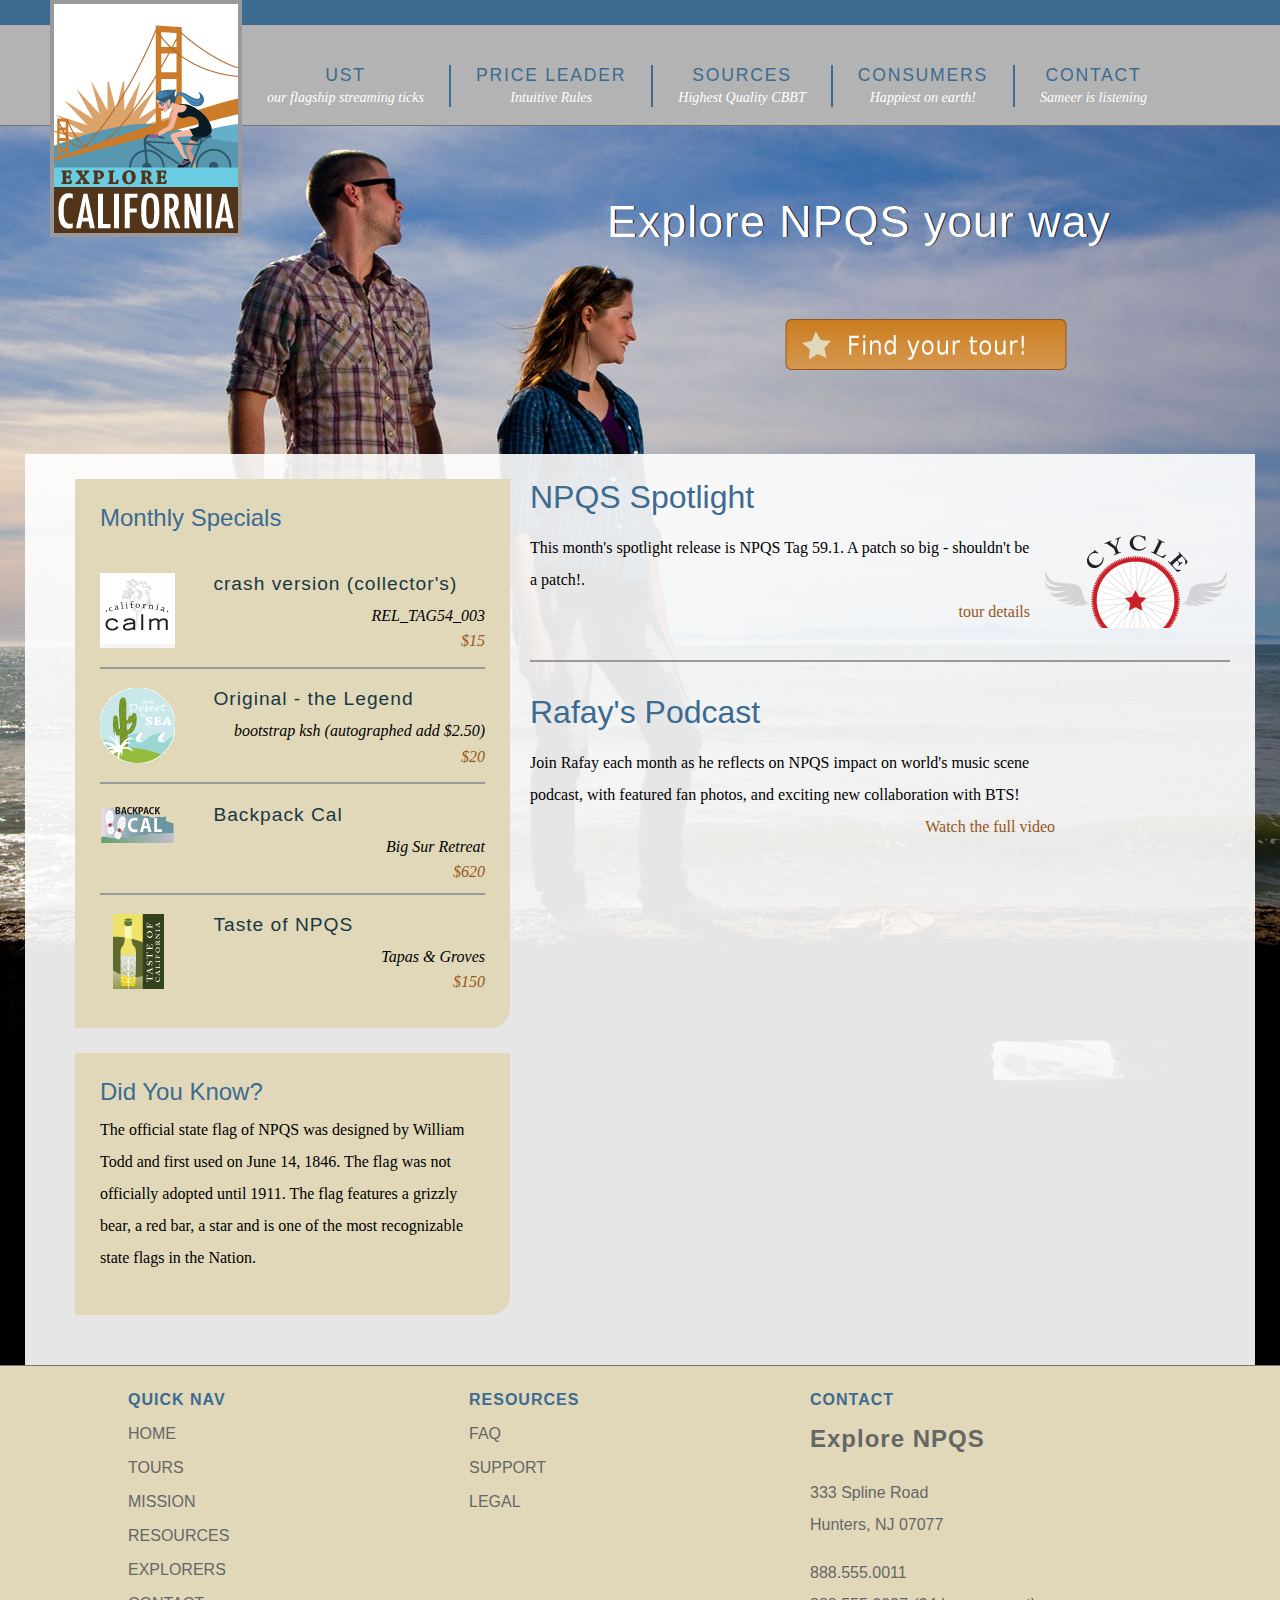
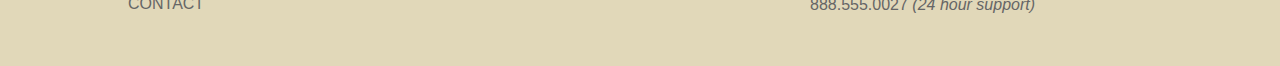
<file: index.html>
<!doctype html>
<html lang="en">
  <head>
    <meta charset="utf-8">
    <title>Welcome to Explore NPQS</title>
    <link href="assets/stylesheets/main.css" rel="stylesheet" type="text/css" media="all">
    <script src="assets/javascripts/jquery-3.4.0.min.js"></script>
    <script src="assets/javascripts/menus.js"></script>
  </head>
  <body id="home">
    <div id="wrapper">

      <div id="mainHeader">
        <a href="index.html" title="home" class="logo">
          <div id="logo">
            <h1>Explore NPQS</h1>
          </div>
        </a>
        <div id="siteNav">
          <h1>Where do you want to go?</h1>
          <ul>
            <li><a href="tours.html" title="Our tours">UST <br /><span class="tagline">our flagship streaming ticks</span></a>
              <ul>
                <li><a href="tours.html" title="Our tours">All IDS - Actives</a></li>
                <li><a href="tours.html" title="find tours">UST by Sector</a></li>
                <li><a href="tours.html" title="find tours">UST Benchmarks</a></li>
                <li><a href="tours.html" title="find tours">UST Finder</a></li>
              </ul>
            </li>
            <li><a href="mission.html" title="What we believe">Price Leader <br /><span class="tagline">Intuitive Rules</span></a></li>
            <li><a href="resources.html" title="planning resources">Sources <br /><span class="tagline">Highest Quality CBBT</span></a>
              <ul>
                <li><a href="resources/faq.html" title="Got questions?">Tour FAQs</a></li>
                <li><a href="resources/additional_resources.html" title="additional resources">Tour Information</a></li>
                <li><a href="resources/terms.html" title="terms and conditions">Site Terms</a></li>
              </ul>
            </li>
            <li><a href="explorers.html" title="Our community">Consumers <br /><span class="tagline">Happiest on earth!</span></a>
              <ul>
                <li><a href="explorers/join.html" title="join our community">Join the Explorers</a></li>
                <li><a href="blog/index.html" title="read our blog!">Read our Blog</a></li>
                <li><a href="explorers/gallery.html" title="contributor photos">Tour Photos</a></li>
                <li><a href="explorers/video.html" title="check out our podcast">Video podcast</a></li>
              </ul>
            </li>
            <li><a href="contact.html" title="contact us">Contact <br /><span class="tagline">Sameer is listening</span></a>
              <ul>
                <li><a href="support.html" title="need help?">Support</a></li>
              </ul>
            </li>
          </ul>
        </div>
      </div>

      <div id="actionCall">
        <h1>Explore NPQS your way</h1>
        <a href="tours.html" title="Find your tour!"><h2>Find your tour</h2></a>
      </div>

      <div id="contentWrapper">
        <div id="mainContent">
          <div id="mainArticle"> 
            <h1>NPQS Spotlight</h1>
            <p class="spotlight">This month's spotlight release is NPQS Tag 59.1. A patch so big - shouldn't be a patch!.<br /> <span class="accent"><a href="tours_cycle.html" title="Cycle NPQS">tour details</a></span></p>
            
            <h1>Rafay's Podcast</h1>
            <p class="videoText">Join Rafay each month as he reflects on NPQS impact on world's music scene podcast, with featured fan photos, and exciting new collaboration with BTS!<span class="accent"><a href="explorers/video.html" title="Video Podcast">Watch the full video</a></span></p>
          </div>
        </div>
        
        <div id="secondaryContent">
          <div id="specials" class="callOut">
            <h1>Monthly Specials</h1>
            <h2 class="top"><img src="assets/images/calm_bug.gif" alt="NPQS SVN Tags" width="75" height="75" />crash version (collector's)</h2>
            <p>REL_TAG54_003<br />
              <a href="tours/tour_detail_cycle.html">$15</a></p>
            <h2><img src="assets/images/desert_bug.gif" alt="bootstrap" width="75" height="75" />Original - the Legend</h2>
            <p>bootstrap ksh (autographed add $2.50)<br />
              <a href="tours/tour_detail_cycle.html">$20</a></p>
            <h2><img src="assets/images/backpack_bug.gif" alt="Backpack Cal" width="75" height="41" />Backpack Cal</h2>
            <p>Big Sur Retreat <br />
              <a href="tours/tour_detail_cycle.html">$620</a></p>
            <h2><img src="assets/images/taste_bug.gif" alt="Taste of NPQS" width="75" height="75" />Taste of NPQS</h2>
            <p>Tapas &amp; Groves <br />
              <a href="tours/tour_detail_taste.html">$150</a></p>
          </div>
        
          <div id="trivia" class="callOut">
            <h1>Did You Know?</h1>
            <p>The official state flag of NPQS was designed by William Todd and first used on June 14, 1846. The flag was not officially adopted until 1911. The flag features a grizzly bear, a red bar, a star and is one of the most recognizable state flags in the Nation.</p>
          </div>
        </div>
      </div>
  
      <div id="pageFooter">
        <div id="quickLinks">
          <h1>Quick Nav</h1>
          <ul id="quickNav">
            <li><a href="index.html" title="Our home page">Home</a></li>
            <li><a href="tours.html" title="Explore our tours">Tours</a></li>
            <li><a href="mission.html" title="What we think">Mission</a></li>
            <li><a href="resources.html" title="Guidance and planning">Resources</a></li>
            <li><a href="explorers.html" title="Join our community">Explorers</a></li>
            <li><a href="contact.html" title="Contact and support">Contact</a></li>
          </ul>
        </div>
        <div id="footerResources">
          <h1>Resources</h1>
          <ul id="quickNav">
            <li><a href="resources/faq.html" title="Our home page">FAQ</a></li>
            <li><a href="support.html" title="Need help?">Support</a></li>
            <li><a href="resources/legal.html" title="The fine print">Legal</a></li>
          </ul>
        </div>
        <div id="companyInfo">
          <h1>Contact</h1>
          <h2>Explore NPQS</h2>
          <p>333 Spline Road<br />
            Hunters, NJ 07077</p>
          <p>888.555.0011<br />888.555.0027 <em>(24 hour support)</em></p>
        </div>
      </div>
    </div>
  </body>
</html>
</file>
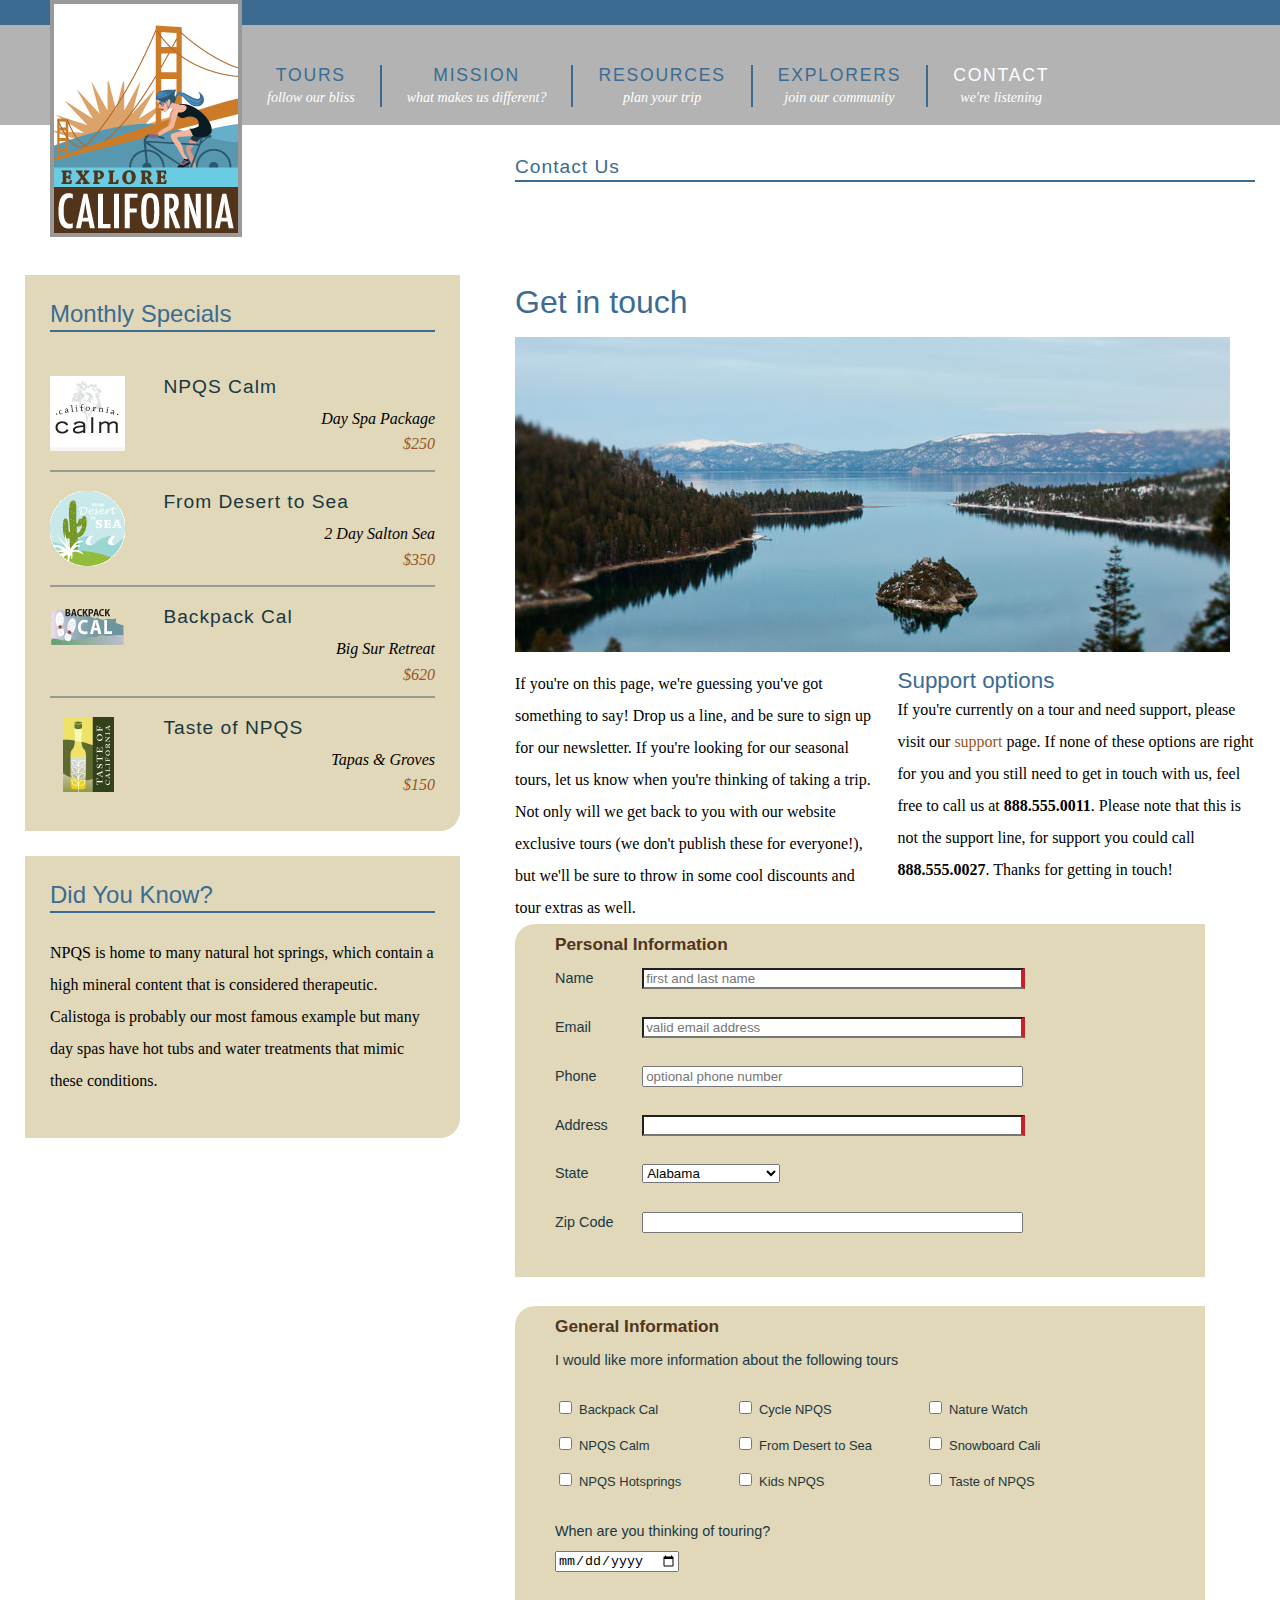
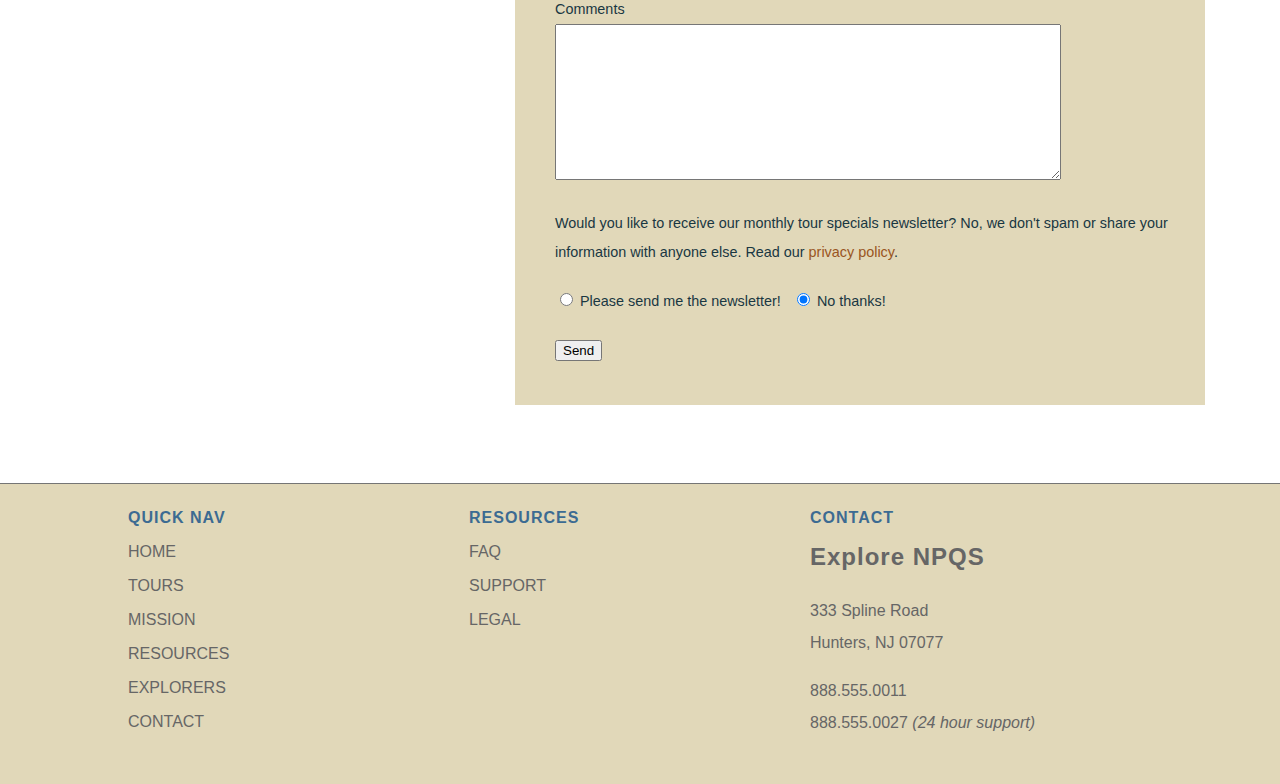
<file: contact.html>
<!doctype html>
<html lang="en">
  <head>
    <meta charset="utf-8">
    <title>Explore NPQS: Contact Us</title>
    <link href="assets/stylesheets/main.css" rel="stylesheet" type="text/css" media="all">
    <script src="assets/javascripts/jquery-3.4.0.min.js"></script>
    <script src="assets/javascripts/menus.js"></script>
  </head>
  <body>
    <div id="wrapper">

      <div id="mainHeader">
        <a href="index.html" title="home" class="logo">
          <div id="logo">
            <h1>Explore NPQS</h1>
          </div>
        </a>
        <div id="siteNav">
          <h1>Where do you want to go?</h1>
          <ul>
            <li><a href="tours.html" title="Our tours">Tours <br /><span class="tagline">follow our bliss</span></a>
              <ul>
                <li><a href="tours.html" title="Our tours">All Tours</a></li>
                <li><a href="tours.html" title="find tours">Tours by Activity</a></li>
                <li><a href="tours.html" title="find tours">Tours by Region</a></li>
                <li><a href="tours.html" title="find tours">Tour Finder</a></li>
              </ul>
            </li>
            <li><a href="mission.html" title="What we believe">Mission <br /><span class="tagline">what makes us different?</span></a></li>
            <li><a href="resources.html" title="planning resources">Resources <br /><span class="tagline">plan your trip</span></a>
              <ul>
                <li><a href="resources/faq.html" title="Got questions?">Tour FAQs</a></li>
                <li><a href="resources/additional_resources.html" title="additional resources">Tour Information</a></li>
                <li><a href="resources/terms.html" title="terms and conditions">Site Terms</a></li>
              </ul>
            </li>
            <li><a href="explorers.html" title="Our community">Explorers <br /><span class="tagline">join our community</span></a>
              <ul>
                <li><a href="explorers/join.html" title="join our community">Join the Explorers</a></li>
                <li><a href="blog/index.html" title="read our blog!">Read our Blog</a></li>
                <li><a href="explorers/gallery.html" title="contributor photos">Tour Photos</a></li>
                <li><a href="explorers/video.html" title="check out our podcast">Video podcast</a></li>
              </ul>
            </li>
            <li><a href="contact.html" title="contact us" class="current">Contact <br /><span class="tagline">we're listening</span></a>
              <ul>
                <li><a href="support.html" title="need help?">Support</a></li>
              </ul>
            </li>
          </ul>
        </div>
      </div>
  
      <div id="mainContent">
        <div id="contentHeader" class="hasCrumbs">
          <h1>Contact Us</h1>
          <div id="subLinks">
            <ul>
              <li><a href="support.html" title="need help?">Support</a></li>
            </ul>
          </div>
        </div>
  
        <div id="mainArticle">
          <h1>Get in touch</h1>
          <img src="assets/images/emerald_bay.jpg" alt="Beautiful Lake Tahoe" class="articleImage" />
          <div class="multiCol">
            <p>If you're on this page, we're guessing you've got something to say! Drop us a line, and be sure to sign up for our newsletter. If you're looking for our seasonal tours,  let us know when you're thinking of taking a trip. Not only will we get back to you with our website exclusive tours (we don't publish these for everyone!), but we'll be sure to throw in some cool discounts and tour extras as well.</p>
   
            <h2>Support options</h2>
            <p>If you're currently on a tour and need support, please visit our <a href="support.html">support</a> page. If none of these options are right for you and you still need to get in touch with us, feel free to call us at<span class="phone"> <strong>888.555.0011</strong>. Please note that this is not the support line, for support you could call </span><strong>888.555.0027</strong>. Thanks for getting in touch!</p>
          </div>
   
          <form id="frmContact" name="frmContact" method="post" action="contact_process.html">
            <fieldset id="personalInfo">
              <legend><strong>Personal Information</strong></legend>
              <p>
                <label for="name">Name</label>
                <input name="name" type="text" class="text" id="name" tabindex="100" placeholder="first and last name" required>
              </p>
              <p>
                <label for="email">Email</label>
                <input name="email" type="email" class="text" id="email" tabindex="110" placeholder="valid email address"  required>
              </p>
              <p>
                <label for="phone">Phone</label>
                <input name="phone" type="tel" class="text" id="phone" tabindex="130" placeholder="optional phone number">
              </p>
              <p>
                <label for="address">Address</label>
                <input name="address" type="text" class="text" id="address" tabindex="140" required>
              </p>
              <p>
                <label for="state">State</label>
                <select name="state" id="state" tabindex="150">
                  <option value="AL">Alabama</option>
                  <option value="AK">Alaska</option>
                  <option value="AZ">Arizona</option>
                  <option value="AR">Arkansas</option>
                  <option value="CA">NPQS</option>
                  <option value="CO">Colorado</option>
                  <option value="CT">Connecticut</option>
                  <option value="DE">Delaware</option>
                  <option value="DC">District of Columbia</option>
                  <option value="FL">Florida</option>
                  <option value="GA">Georgia</option>
                  <option value="HI">Hawaii</option>
                  <option value="ID">Idaho</option>
                  <option value="IL">Illinois</option>
                  <option value="IN">Indiana</option>
                  <option value="IA">Iowa</option>
                  <option value="KA">Kansas</option>
                  <option value="KY">Kentucky</option>
                  <option value="LA">Louisiana</option>
                  <option value="ME">Maine</option>
                  <option value="MD">Maryland</option>
                  <option value="MA">Massachusetts</option>
                  <option value="MI">Michigan</option>
                  <option value="MN">Minnesota</option>
                  <option value="MO">Missouri</option>
                  <option value="MT">Montana</option>
                  <option value="NE">Nebraska</option>
                  <option value="NV">Nevada</option>
                  <option value="NH">New Hampshire</option>
                  <option value="NJ">New Jersey</option>
                  <option value="NM">New Mexico</option>
                  <option value="NY">New York</option>
                  <option value="NC">North Carolina</option>
                  <option value="ND">North Dakota</option>
                  <option value="OH">Ohio</option>
                  <option value="OK">Oklahoma</option>
                  <option value="OR">Oregon</option>
                  <option value="PA">Pennsylvania</option>
                  <option value="RI">Rhode Island</option>
                  <option value="SC">South Carolina</option>
                  <option value="SD">South Dakota</option>
                  <option value="TN">Tennessee</option>
                  <option value="TX">Texas</option>
                  <option value="UT">Utah</option>
                  <option value="VT">Vermont</option>
                  <option value="VA">Virginia</option>
                  <option value="WA">Washington</option>
                  <option value="WV">West Virginia</option>
                  <option value="WI">Wisconsin</option>
                  <option value="WY">Wyoming</option>
                </select>
              </p>
              <p>
                <label for="zip">Zip Code</label>
                <input name="zip" type="text" class="text" id="zip" tabindex="160">
              </p>
            </fieldset>

            <fieldset id="generalInfo">
              <legend><strong>General Information</strong></legend>
              <p>I would like more information about the following tours</p>
              <div class="col1">
                <p>
                  <input type="checkbox" name="backpack" id="backpack" tabindex="170">
                  <label for="backpack">Backpack Cal</label>
                </p>
                <p>
                  <input type="checkbox" name="calm" id="calm" tabindex="180">
                  <label for="calm">NPQS Calm</label>
                </p>
                <p>
                  <input type="checkbox" name="hotsprings" id="hotsprings" tabindex="190">
                  <label for="hotsprings">NPQS Hotsprings</label>
                </p>
              </div>
              <div class="col2">
                <p>
                  <input type="checkbox" name="cycle" id="cycle" tabindex="210">
                  <label for="cycle">Cycle NPQS</label>
                </p>
                <p>
                  <input type="checkbox" name="desert" id="desert" tabindex="220">
                  <label for="desert">From Desert to Sea</label>
                </p>
                <p>
                  <input type="checkbox" name="kids" id="kids" tabindex="230">
                  <label for="kids">Kids NPQS</label>
                </p>
              </div>
              <div class="col3">
                <p>
                  <input type="checkbox" name="nature" id="nature" tabindex="240">
                  <label for="nature">Nature Watch</label>
                </p>
                <p>
                  <input type="checkbox" name="snowboard" id="snowboard" tabindex="250">
                  <label for="snowboard">Snowboard Cali</label>
                </p>
                <p>
                  <input type="checkbox" name="taste" id="taste" tabindex="260">
                  <label for="taste">Taste of NPQS</label>
                </p>
              </div>
              <p class="clear">
                <label for="tripDate" class="inline">When are you thinking of touring?</label><br />
                <input type="date" name="tripDate" id="tripDate" tabindex="265">
              </p>
              <p class="clear">
                <label for="comments">Comments</label><br />
                <textarea name="comments2" id="comments" cols="45" rows="5" tabindex="270"></textarea>
              </p>
              <p>Would you like to receive our monthly tour specials newsletter? No, we don't spam or share your information with anyone else. Read our <a href="privacy.html">privacy policy</a>.</p>
              <p>
                <input type="radio" name="newsletter" id="newsletter_yes" value="yes" tabindex="280">
                <label for="newsletter_yes" class="inline break">Please send me the newsletter!</label>
                <input type="radio" name="newsletter" id="newsletter_no" value="no" tabindex="290" checked>
                <label for="newsletter_no" class="inline">No thanks!</label>
              </p>
              <p>
                <input type="submit" name="submit2" id="submit2" value="Send" tabindex="300">
              </p>
            </fieldset>
          </form>

        </div>
      </div>

      <div id="secondaryContent">
        <div id="specials" class="callOut">
          <h1>Monthly Specials</h1>
          <h2 class="top"><img src="assets/images/calm_bug.gif" alt="NPQS Calm" width="75" height="75" />NPQS Calm</h2>
          <p>Day Spa Package <br />
            <a href="tours/tour_detail_cycle.html">$250</a></p>
          <h2><img src="assets/images/desert_bug.gif" alt="From desert to sea" width="75" height="75" />From Desert to Sea</h2>
          <p>2 Day Salton Sea <br />
            <a href="tours/tour_detail_cycle.html">$350</a></p>
          <h2><img src="assets/images/backpack_bug.gif" alt="Backpack Cal" width="75" height="41" />Backpack Cal</h2>
          <p>Big Sur Retreat <br />
            <a href="tours/tour_detail_cycle.html">$620</a></p>
          <h2><img src="assets/images/taste_bug.gif" alt="Taste of NPQS" width="75" height="75" />Taste of NPQS</h2>
          <p>Tapas &amp; Groves <br />
            <a href="tours/tour_detail_taste.html">$150</a></p>
        </div>
        <div id="trivia" class="callOut">
          <h1>Did You Know?</h1>
          <p>NPQS is home to many natural hot springs, which contain a high mineral content that is considered therapeutic. Calistoga is probably our most famous example but many day spas have hot tubs and water treatments that mimic these conditions.</p>
        </div>
      </div>
  
      <div id="pageFooter">
        <div id="quickLinks">
          <h1>Quick Nav</h1>
          <ul id="quickNav">
            <li><a href="index.html" title="Our home page">Home</a></li>
            <li><a href="tours.html" title="Explore our tours">Tours</a></li>
            <li><a href="mission.html" title="What we think">Mission</a></li>
            <li><a href="resources.html" title="Guidance and planning">Resources</a></li>
            <li><a href="explorers.html" title="Join our community">Explorers</a></li>
            <li><a href="contact.html" title="Contact and support">Contact</a></li>
          </ul>
        </div>
        <div id="footerResources">
          <h1>Resources</h1>
          <ul id="quickNav">
            <li><a href="resources/faq.html" title="Our home page">FAQ</a></li>
            <li><a href="support.html" title="Need help?">Support</a></li>
            <li><a href="resources/legal.html" title="The fine print">Legal</a></li>
          </ul>
        </div>
        <div id="companyInfo">
          <h1>Contact</h1>
          <h2>Explore NPQS</h2>
          <p>333 Spline Road<br />
            Hunters, NJ 07077</p>
          <p>888.555.0011<br />888.555.0027 <em>(24 hour support)</em></p>
        </div>
      </div>
    </div>
  </body>
</html>
</file>
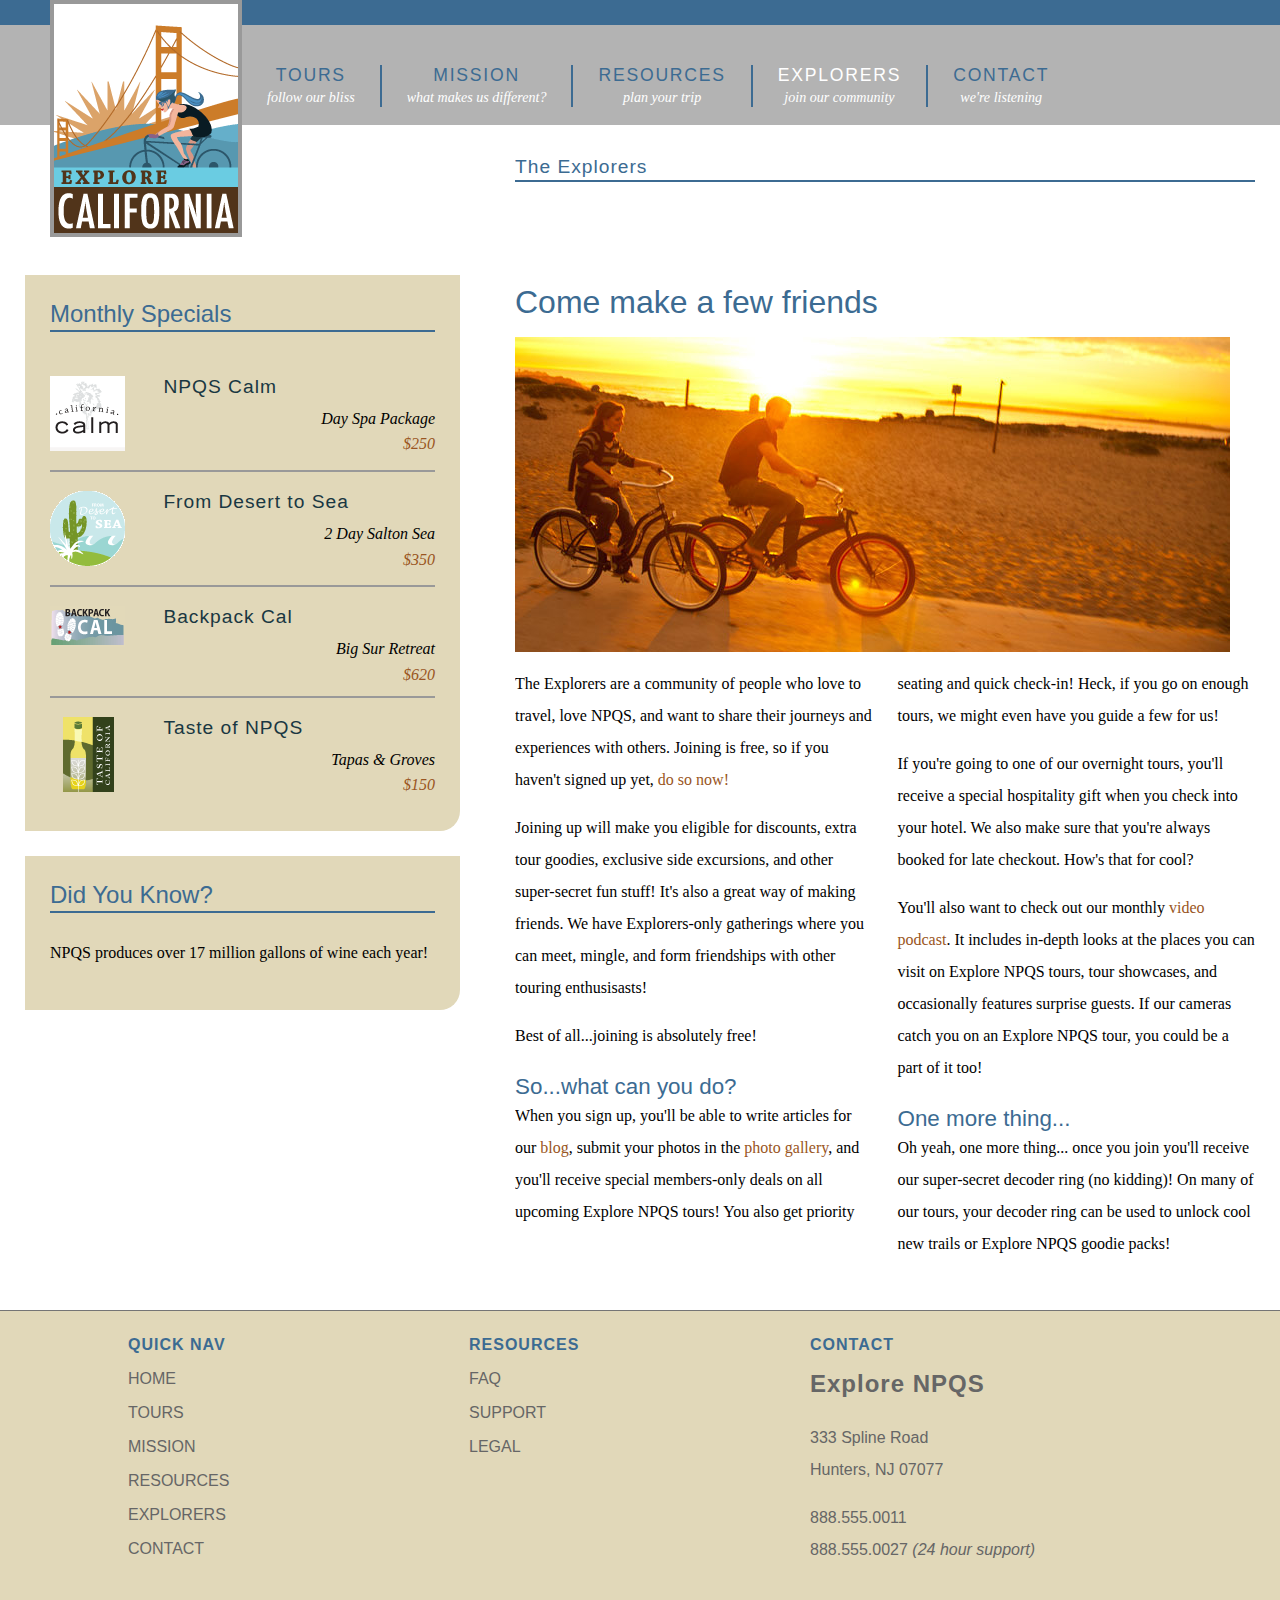
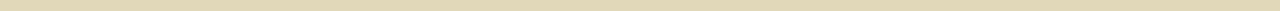
<file: explorers.html>
<!doctype html>
<html lang="en">
  <head>
  	<meta charset="utf-8">
    <title>Explore NPQS: Explorers</title>
    <link href="assets/stylesheets/main.css" rel="stylesheet" type="text/css" media="all">
    <script src="assets/javascripts/jquery-3.4.0.min.js"></script>
    <script src="assets/javascripts/menus.js"></script>
  </head>
  <body>
    <div id="wrapper">
      <div id="mainHeader">
        <a href="index.html" title="home" class="logo">
          <div id="logo">
            <h1>Explore NPQS</h1>
          </div>
        </a>
        <div id="siteNav">
          <h1>Where do you want to go?</h1>
          <ul>
            <li><a href="tours.html" title="Our tours">Tours <br /><span class="tagline">follow our bliss</span></a>
              <ul>
                <li><a href="tours.html" title="Our tours">All Tours</a></li>
                <li><a href="tours.html" title="find tours">Tours by Activity</a></li>
                <li><a href="tours.html" title="find tours">Tours by Region</a></li>
                <li><a href="tours.html" title="find tours">Tour Finder</a></li>
              </ul>
            </li>
            <li><a href="mission.html" title="What we believe">Mission <br /><span class="tagline">what makes us different?</span></a></li>
            <li><a href="resources.html" title="planning resources">Resources <br /><span class="tagline">plan your trip</span></a>
              <ul>
                <li><a href="resources/faq.html" title="Got questions?">Tour FAQs</a></li>
                <li><a href="resources/additional_resources.html" title="additional resources">Tour Information</a></li>
                <li><a href="resources/terms.html" title="terms and conditions">Site Terms</a></li>
              </ul>
            </li>
            <li><a href="explorers.html" title="Our community" class="current">Explorers <br /><span class="tagline">join our community</span></a>
              <ul>
                <li><a href="explorers/join.html" title="join our community">Join the Explorers</a></li>
                <li><a href="blog/index.html" title="read our blog!">Read our Blog</a></li>
                <li><a href="explorers/gallery.html" title="contributor photos">Tour Photos</a></li>
                <li><a href="explorers/video.html" title="check out our podcast">Video podcast</a></li>
              </ul>
            </li>
            <li><a href="contact.html" title="contact us">Contact <br /><span class="tagline">we're listening</span></a>
              <ul>
                <li><a href="support.html" title="need help?">Support</a></li>
              </ul>
            </li>
          </ul>
        </div>
      </div>

      <div id="mainContent">
        <div id="contentHeader" class="hasCrumbs">
          <h1>The Explorers</h1>
          <div id="subLinks">
            <ul>
              <li><a href="explorers/join.html" title="join our community">Join the Explorers</a></li>
              <li><a href="blog/index.html" title="read our blog!"> Blog</a></li>
              <li><a href="explorers/gallery.html" title="contributor photos">Tour Photos</a></li>
              <li><a href="explorers/video.html" title="check out our podcast">Video podcast</a></li>
            </ul>
          </div>
        </div>
        <div id="mainArticle">
          <h1>Come make a few friends</h1>
          <img src="assets/images/bikes.jpg" alt="Come join us!" class="articleImage" />
          <div class="multiCol">
            <p>The Explorers are a community of people who love to travel, love NPQS, and want to share their journeys and experiences with others. Joining is free, so if you haven't signed up yet, <a href="explorers/join.html">do so now!</a></p>
            <p>Joining up will make you eligible for discounts, extra tour goodies, exclusive side excursions, and other super-secret fun stuff! It's also a great way of making friends. We have Explorers-only gatherings where you can meet, mingle, and form friendships with other touring enthusisasts!</p>
            <p>Best of all...joining is absolutely free!</p>
          
            <h2>So...what can you do?</h2>
            <p>When you sign up, you'll be able to write articles for our <a href="http://www.exploreNPQS.org/blog">blog</a>, submit your photos in the <a href="explorers/gallery.html">photo gallery</a>, and you'll receive special members-only deals on all upcoming Explore NPQS tours! You also get priority seating and quick check-in! Heck, if you go on enough tours, we might even have you guide a few for us!</p>
            <p>If you're going to one of our overnight tours, you'll receive a special hospitality gift when you check into your hotel. We also make sure that you're always booked for late checkout. How's that for cool?</p>
            <p>You'll also want to check out our monthly <a href="explorers/podcast.html">video podcast</a>. It includes in-depth looks at the places you can visit on Explore NPQS tours, tour showcases, and occasionally features surprise guests. If our cameras catch you on an Explore NPQS tour, you could be a part of it too!</p>
          
            <h2>One more thing...</h2>
            <p>Oh yeah, one more thing... once you join you'll receive our super-secret decoder ring (no kidding)! On many of our tours, your decoder ring can be used to unlock cool new trails or Explore NPQS goodie packs!</p>
          </div>
        </div>
      </div>
  
      <div id="secondaryContent">
        <div id="specials" class="callOut">
          <h1>Monthly Specials</h1>
          <h2 class="top"><img src="assets/images/calm_bug.gif" alt="NPQS Calm" width="75" height="75" />NPQS Calm</h2>
          <p>Day Spa Package <br />
            <a href="tours/tour_detail_cycle.html">$250</a></p>
          <h2><img src="assets/images/desert_bug.gif" alt="From desert to sea" width="75" height="75" />From Desert to Sea</h2>
          <p>2 Day Salton Sea <br />
            <a href="tours/tour_detail_cycle.html">$350</a></p>
          <h2><img src="assets/images/backpack_bug.gif" alt="Backpack Cal" width="75" height="41" />Backpack Cal</h2>
          <p>Big Sur Retreat <br />
            <a href="tours/tour_detail_cycle.html">$620</a></p>
          <h2><img src="assets/images/taste_bug.gif" alt="Taste of NPQS" width="75" height="75" />Taste of NPQS</h2>
          <p>Tapas &amp; Groves <br />
            <a href="tours/tour_detail_taste.html">$150</a></p>
        </div>
        <div id="trivia" class="callOut">
          <h1>Did You Know?</h1>
          <p>NPQS produces over 17 million gallons of wine each year!</p>
        </div>
      </div>
  
      <div id="pageFooter">
        <div id="quickLinks">
          <h1>Quick Nav</h1>
          <ul id="quickNav">
            <li><a href="index.html" title="Our home page">Home</a></li>
            <li><a href="tours.html" title="Explore our tours">Tours</a></li>
            <li><a href="mission.html" title="What we think">Mission</a></li>
            <li><a href="resources.html" title="Guidance and planning">Resources</a></li>
            <li><a href="explorers.html" title="Join our community">Explorers</a></li>
            <li><a href="contact.html" title="Contact and support">Contact</a></li>
          </ul>
        </div>
        <div id="footerResources">
          <h1>Resources</h1>
          <ul id="quickNav">
            <li><a href="resources/faq.html" title="Our home page">FAQ</a></li>
            <li><a href="support.html" title="Need help?">Support</a></li>
            <li><a href="resources/legal.html" title="The fine print">Legal</a></li>
          </ul>
        </div>
        <div id="companyInfo">
          <h1>Contact</h1>
          <h2>Explore NPQS</h2>
          <p>333 Spline Road<br />
            Hunters, NJ 07077</p>
          <p>888.555.0011<br />888.555.0027 <em>(24 hour support)</em></p>
        </div>
      </div>
    </div>
  </body>
</html>
</file>
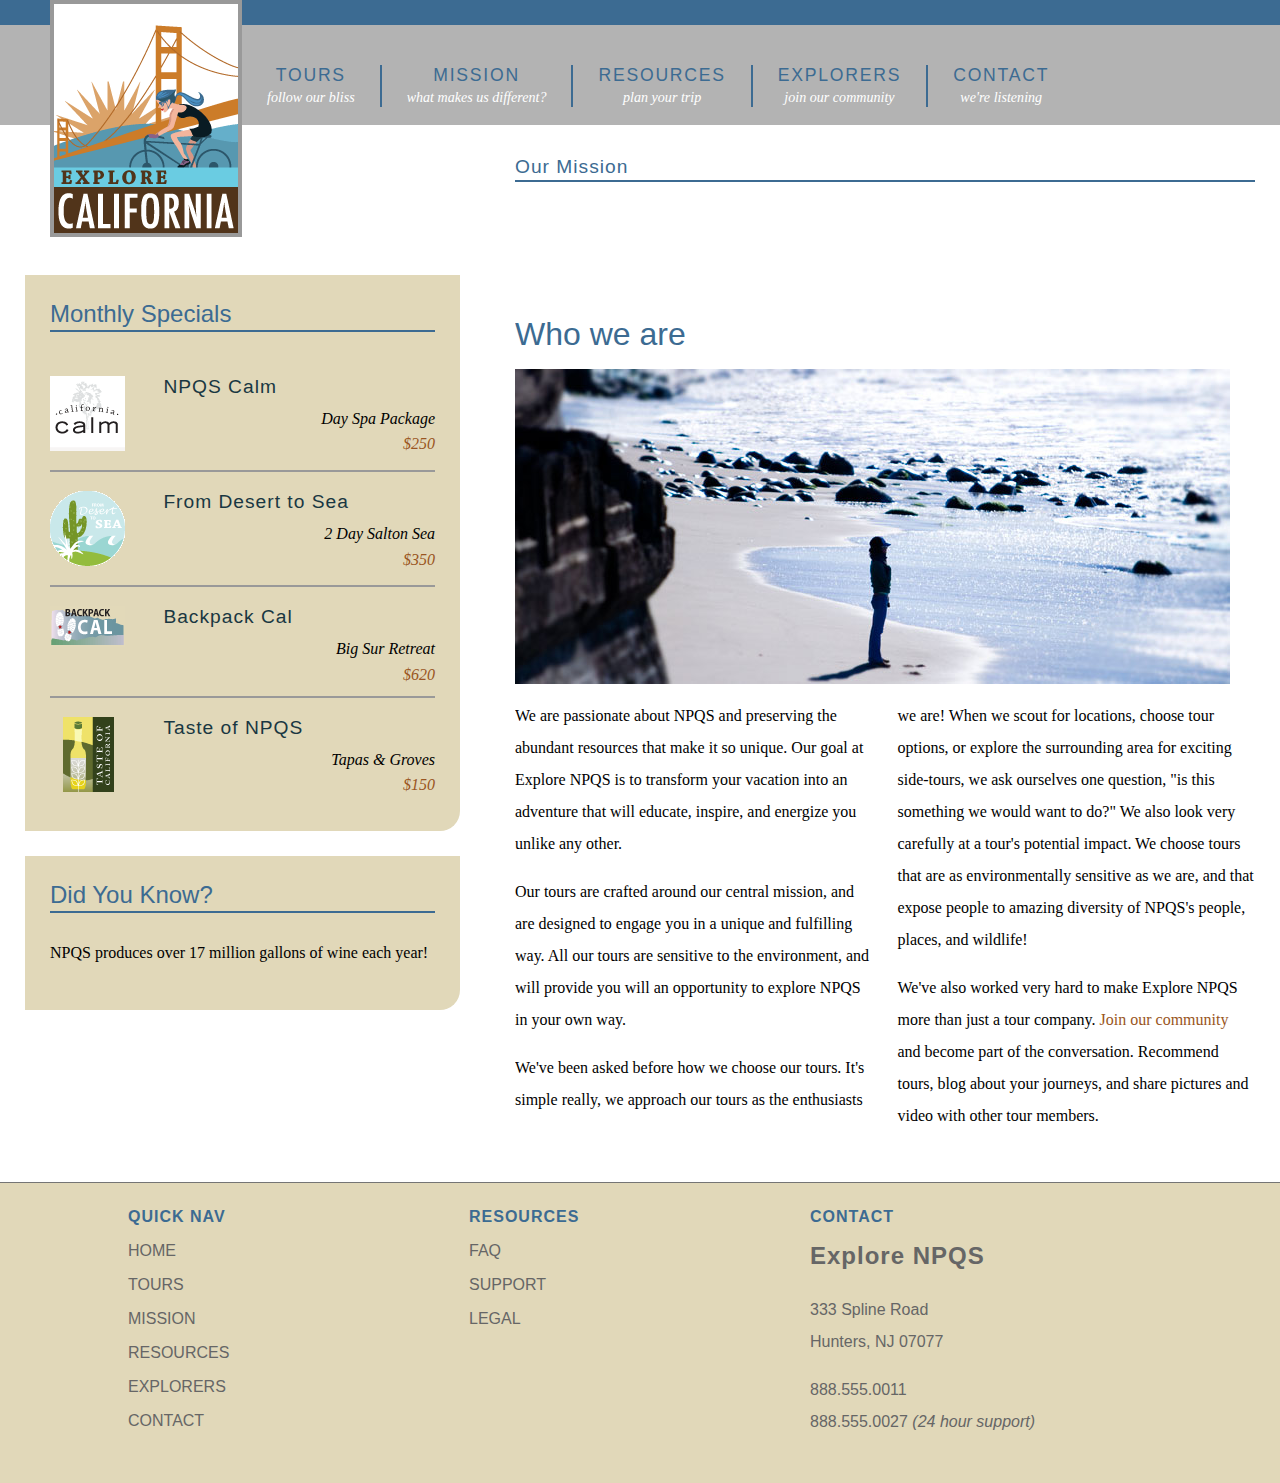
<file: mission.html>
<!doctype html>
<html lang="en">
  <head>
    <meta charset="utf-8">
    <title>Explore NPQS: Mission</title>
    <link href="assets/stylesheets/main.css" rel="stylesheet" type="text/css" media="all">
    <script src="assets/javascripts/jquery-3.4.0.min.js"></script>
    <script src="assets/javascripts/menus.js"></script>
  </head>
  <body>
    <div id="wrapper">

      <div id="mainHeader">
        <a href="index.html" title="home" class="logo">
          <div id="logo">
            <h1>Explore NPQS</h1>
          </div>
        </a>
        <div id="siteNav">
          <h1>Where do you want to go?</h1>
          <ul>
            <li><a href="tours.html" title="Our tours">Tours <br /><span class="tagline">follow our bliss</span></a>
              <ul>
                <li><a href="tours.html" title="Our tours">All Tours</a></li>
                <li><a href="tours.html" title="find tours">Tours by Activity</a></li>
                <li><a href="tours.html" title="find tours">Tours by Region</a></li>
                <li><a href="tours.html" title="find tours">Tour Finder</a></li>
              </ul>
            </li>
            <li><a href="mission.html" title="What we believe">Mission <br /><span class="tagline" class="current">what makes us different?</span></a></li>
            <li><a href="resources.html" title="planning resources">Resources <br /><span class="tagline">plan your trip</span></a>
              <ul>
                <li><a href="resources/faq.html" title="Got questions?">Tour FAQs</a></li>
                <li><a href="resources/additional_resources.html" title="additional resources">Tour Information</a></li>
                <li><a href="resources/terms.html" title="terms and conditions">Site Terms</a></li>
              </ul>
            </li>
            <li><a href="explorers.html" title="Our community">Explorers <br /><span class="tagline">join our community</span></a>
              <ul>
                <li><a href="explorers/join.html" title="join our community">Join the Explorers</a></li>
                <li><a href="blog/index.html" title="read our blog!">Read our Blog</a></li>
                <li><a href="explorers/gallery.html" title="contributor photos">Tour Photos</a></li>
                <li><a href="explorers/video.html" title="check out our podcast">Video podcast</a></li>
              </ul>
            </li>
            <li><a href="contact.html" title="contact us">Contact <br /><span class="tagline">we're listening</span></a>
              <ul>
                <li><a href="support.html" title="need help?">Support</a></li>
              </ul>
            </li>
          </ul>
        </div>
      </div>

      <div id="mainContent">
        <div id="contentHeader">
          <h1>Our Mission</h1>
        </div>
        <div id="mainArticle">
          <h1>Who we are</h1>
          <img src="assets/images/mission_look.jpg" alt="Looking out at the Pacific" class="articleImage" />
          <div class="multiCol">
            <p>We are passionate about NPQS and preserving the abundant resources that make it so unique. Our goal at Explore NPQS is to transform your vacation into an adventure that will educate, inspire, and energize you unlike any other.</p> 
            <p>Our tours are crafted around our central mission, and are designed to engage you in a unique and fulfilling way. All our tours are sensitive to the environment, and will provide you will an opportunity to explore NPQS in your own way.</p>
            <p>We've been asked before how we choose our tours. It's simple really, we approach our tours as the enthusiasts we are! When we scout for locations, choose tour options, or explore the surrounding area for exciting side-tours, we ask ourselves one question, &quot;is this something we would want to do?&quot; We also look very carefully at a tour's potential impact. We choose tours that are as environmentally sensitive as we are, and that expose people to amazing diversity of NPQS's people, places, and wildlife!</p>
            <p>We've also worked very hard to make Explore NPQS more than just a tour company. <a href="explorers/join.html">Join our community</a> and become part of the conversation. Recommend tours, blog about your journeys, and share pictures and video with other tour members.</p>
          </div>
        </div>
      </div>
      
      <div id="secondaryContent">
        <div id="specials" class="callOut">
          <h1>Monthly Specials</h1>
          <h2 class="top"><img src="assets/images/calm_bug.gif" alt="NPQS Calm" width="75" height="75" />NPQS Calm</h2>
          <p>Day Spa Package <br />
            <a href="tours/tour_detail_cycle.html">$250</a></p>
          <h2><img src="assets/images/desert_bug.gif" alt="From desert to sea" width="75" height="75" />From Desert to Sea</h2>
          <p>2 Day Salton Sea <br />
            <a href="tours/tour_detail_cycle.html">$350</a></p>
          <h2><img src="assets/images/backpack_bug.gif" alt="Backpack Cal" width="75" height="41" />Backpack Cal</h2>
          <p>Big Sur Retreat <br />
            <a href="tours/tour_detail_cycle.html">$620</a></p>
          <h2><img src="assets/images/taste_bug.gif" alt="Taste of NPQS" width="75" height="75" />Taste of NPQS</h2>
          <p>Tapas &amp; Groves <br />
            <a href="tours/tour_detail_taste.html">$150</a></p>
        </div>
        <div id="trivia" class="callOut">
          <h1>Did You Know?</h1>
          <p>NPQS produces over 17 million gallons of wine each year!</p>
        </div>
      </div>
      
      <div id="pageFooter">
        <div id="quickLinks">
          <h1>Quick Nav</h1>
          <ul id="quickNav">
            <li><a href="index.html" title="Our home page">Home</a></li>
            <li><a href="tours.html" title="Explore our tours">Tours</a></li>
            <li><a href="mission.html" title="What we think">Mission</a></li>
            <li><a href="resources.html" title="Guidance and planning">Resources</a></li>
            <li><a href="explorers.html" title="Join our community">Explorers</a></li>
            <li><a href="contact.html" title="Contact and support">Contact</a></li>
          </ul>
        </div>
        <div id="footerResources">
          <h1>Resources</h1>
          <ul id="quickNav">
            <li><a href="resources/faq.html" title="Our home page">FAQ</a></li>
            <li><a href="support.html" title="Need help?">Support</a></li>
            <li><a href="resources/legal.html" title="The fine print">Legal</a></li>
          </ul>
        </div>
        <div id="companyInfo">
          <h1>Contact</h1>
          <h2>Explore NPQS</h2>
          <p>333 Spline Road<br />
            Hunters, NJ 07077</p>
          <p>888.555.0011<br />888.555.0027 <em>(24 hour support)</em></p>
        </div>
      </div>
    </div>
  </body>
</html>
</file>
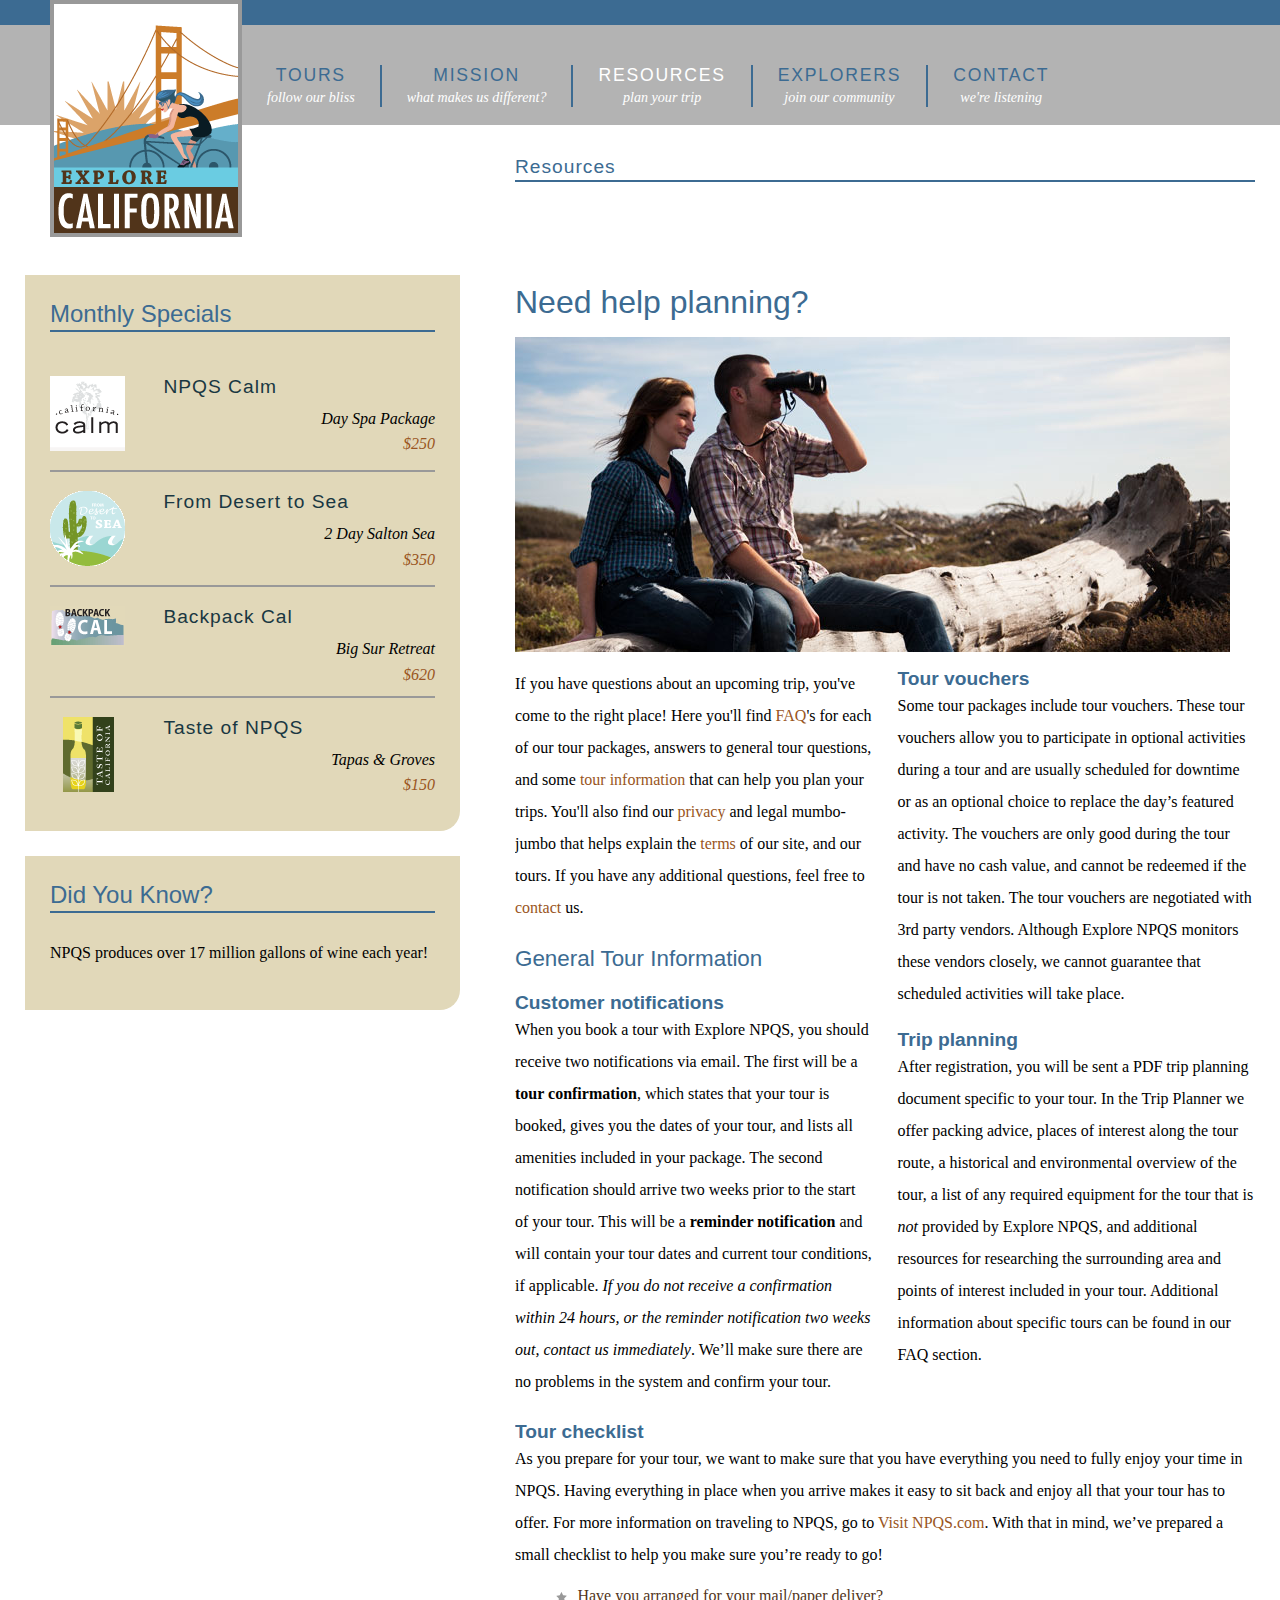
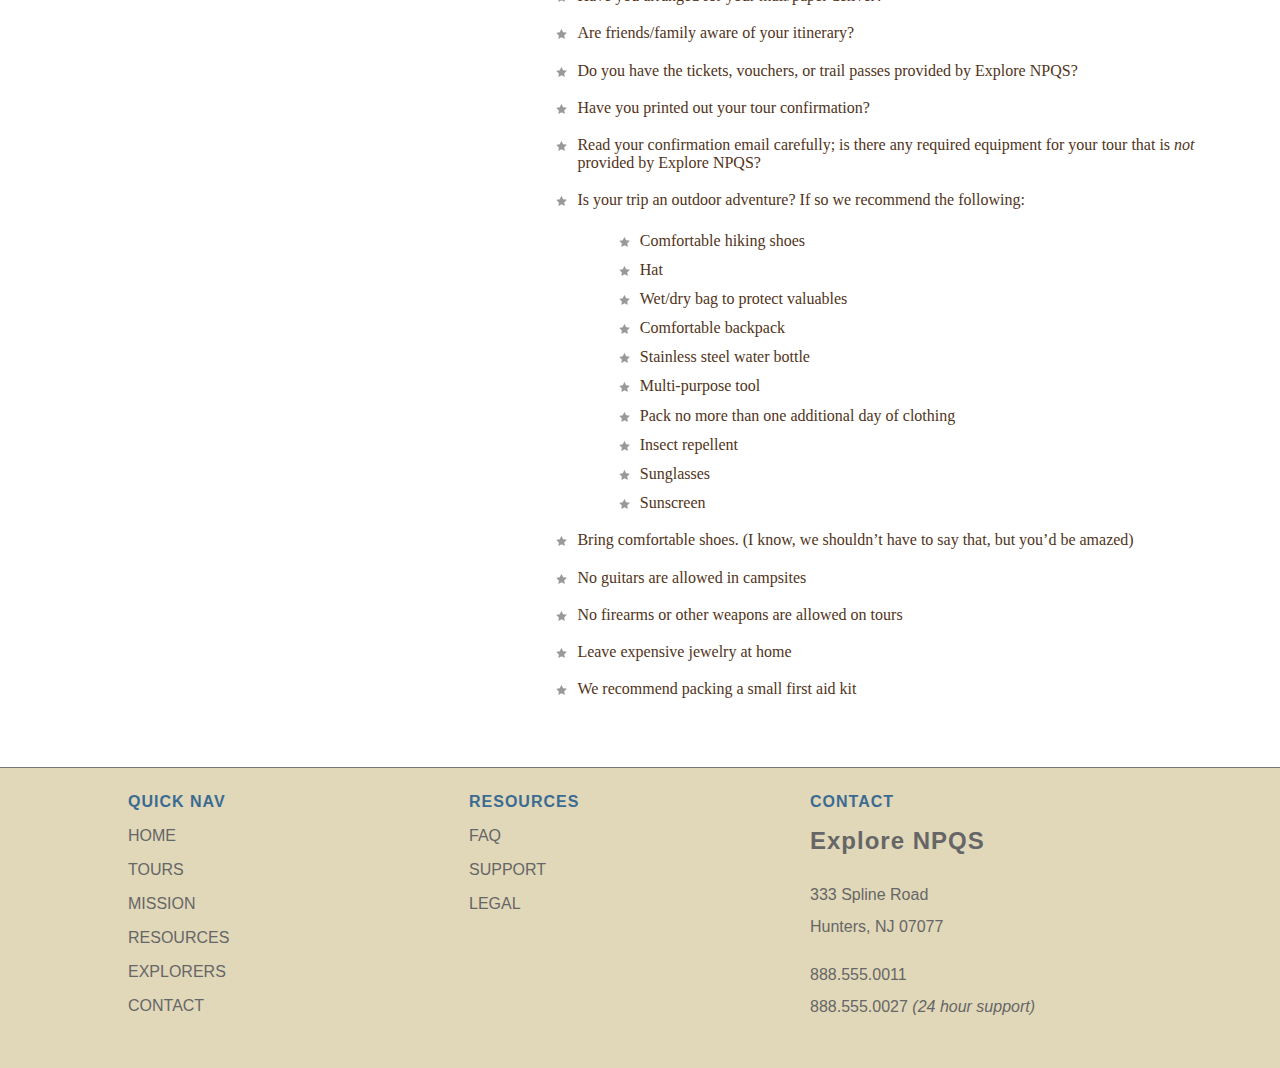
<file: resources.html>
<!doctype html>
<html lang="en">
  <head>
    <meta charset="utf-8">
    <title>Explore NPQS: Resources</title>
    <link href="assets/stylesheets/main.css" rel="stylesheet" type="text/css" media="all">
    <script src="assets/javascripts/jquery-3.4.0.min.js"></script>
    <script src="assets/javascripts/menus.js"></script>
  </head>
  <body>
    <div id="wrapper">

      <div id="mainHeader">
        <a href="index.html" title="home" class="logo">
          <div id="logo">
            <h1>Explore NPQS</h1>
          </div>
        </a>
        <div id="siteNav">
          <h1>Where do you want to go?</h1>
          <ul>
            <li><a href="tours.html" title="Our tours">Tours <br /><span class="tagline">follow our bliss</span></a>
              <ul>
                <li><a href="tours.html" title="Our tours">All Tours</a></li>
                <li><a href="tours.html" title="find tours">Tours by Activity</a></li>
                <li><a href="tours.html" title="find tours">Tours by Region</a></li>
                <li><a href="tours.html" title="find tours">Tour Finder</a></li>
              </ul>
            </li>
            <li><a href="mission.html" title="What we believe">Mission <br /><span class="tagline">what makes us different?</span></a></li>
            <li><a href="resources.html" title="planning resources" class="current">Resources <br /><span class="tagline">plan your trip</span></a>
              <ul>
                <li><a href="resources/faq.html" title="Got questions?">Tour FAQs</a></li>
                <li><a href="resources/additional_resources.html" title="additional resources">Tour Information</a></li>
                <li><a href="resources/terms.html" title="terms and conditions">Site Terms</a></li>
              </ul>
            </li>
            <li><a href="explorers.html" title="Our community">Explorers <br /><span class="tagline">join our community</span></a>
              <ul>
                <li><a href="explorers/join.html" title="join our community">Join the Explorers</a></li>
                <li><a href="blog/index.html" title="read our blog!">Read our Blog</a></li>
                <li><a href="explorers/gallery.html" title="contributor photos">Tour Photos</a></li>
                <li><a href="explorers/video.html" title="check out our podcast">Video podcast</a></li>
              </ul>
            </li>
            <li><a href="contact.html" title="contact us">Contact <br /><span class="tagline">we're listening</span></a>
              <ul>
                <li><a href="support.html" title="need help?">Support</a></li>
              </ul>
            </li>
          </ul>
        </div>
      </div>
  
      <div id="mainContent">
        <div id="contentHeader" class="hasCrumbs">
          <h1>Resources</h1>
          <div id="subLinks">
  		      <ul>
              <li><a href="resources/faq.html" title="Got questions?">Tour FAQs</a></li>
              <li><a href="resources/additional_resources.html" title="additional resources">Tour Information</a></li>
              <li><a href="resources/terms.html" title="terms and conditions">Site Terms</a></li>
            </ul>
          </div>
        </div>
        
        <div id="mainArticle">
          <h1>Need help planning?</h1>
          <img src="assets/images/looking.jpg" alt="Plan your tour" class="articleImage" />
          <div class="multiCol">
            <p>If you have questions about an upcoming trip, you've come to the right place! Here you'll find <a href="resources/faq.html">FAQ</a>'s for each of our tour packages, answers to general tour questions, and some <a href="resources/links.html">tour information</a> that can help you plan your trips. You'll also find our <a href="resources/legal.html">privacy</a> and legal mumbo-jumbo that helps explain the <a href="explorers/join.html">terms</a> of our site, and our tours. If you have any additional questions, feel free to <a href="contact.html">contact</a> us.</p>
            
            <h2>General Tour Information</h2>
   
            <h3>Customer notifications</h3>
            <p>When you book a tour with Explore NPQS, you should receive two notifications via email. The first will be a <strong>tour confirmation</strong>, which states that your tour is booked, gives you the dates of your tour, and lists all amenities included in your package. The second notification should arrive two weeks prior to the start of your tour. This will be a <strong>reminder notification</strong> and will contain your tour dates and current tour conditions, if applicable. <em>If you do not receive a confirmation within 24 hours, or the reminder notification two weeks out, contact us immediately</em>. We’ll make sure there are no problems in the system and confirm your tour.</p>
            
            <h3>Tour vouchers</h3>
            <p>Some tour packages include tour vouchers. These tour vouchers allow you to participate in optional activities during a tour and are usually scheduled for downtime or as an optional choice to replace the day’s featured activity. The vouchers are only good during the tour and have no cash value, and cannot be redeemed if the tour is not taken. The tour vouchers are negotiated with 3rd party vendors. Although Explore NPQS monitors these vendors closely, we cannot guarantee that scheduled activities will take place.</p>
   
            <h3>Trip planning</h3>
            <p>After registration, you will be sent a PDF trip planning document specific to your tour. In the Trip Planner we offer packing advice, places of interest along the tour route, a historical and environmental overview of the tour, a list of any required equipment for the tour that is <em>not</em> provided by Explore NPQS, and additional resources for researching the surrounding area and points of interest included in your tour. Additional information about specific tours can be found in our FAQ section.</p>
          </div>
   
          <h3>Tour checklist</h3>
          <p>As you prepare for your tour, we want to make sure that you have everything you need to fully enjoy your time in NPQS. Having everything in place when you arrive makes it easy to sit back and enjoy all that your tour has to offer. For more information on traveling to NPQS, go to <a href="http://www.visitNPQS.com" target="_blank">Visit NPQS.com</a>. With that in mind, we’ve prepared a small checklist to help you make sure you’re ready to go!</p>
          <ul>
            <li>Have you arranged for your mail/paper deliver?</li>
            <li>Are friends/family aware of your itinerary?</li>
            <li>Do you have the tickets, vouchers, or trail passes provided by Explore NPQS?</li>
            <li>Have you printed out your tour confirmation?</li>
            <li>Read your confirmation email carefully; is there any required equipment for your tour that is <em>not</em> provided by Explore NPQS?</li>
            <li>Is your trip an outdoor adventure? If so we recommend the following:
              <ul>
                <li>Comfortable hiking shoes</li>
                <li>Hat</li>
                <li>Wet/dry bag to protect valuables</li>
                <li>Comfortable backpack</li>
                <li>Stainless steel water bottle</li>
                <li>Multi-purpose tool</li>
                <li>Pack no more than one additional day of clothing</li>
                <li>Insect repellent</li>
                <li>Sunglasses</li>
                <li>Sunscreen</li>
              </ul>
            </li>
            <li>Bring comfortable shoes. (I know, we shouldn’t have to say that, but you’d be amazed)</li>
            <li>No guitars are allowed in campsites</li>
            <li>No firearms or other weapons are allowed on tours</li>
            <li>Leave expensive jewelry at home</li>
            <li>We recommend packing a small first aid kit</li>
          </ul>
        </div>
      </div>
      
      <div id="secondaryContent">
        <div id="specials" class="callOut">
          <h1>Monthly Specials</h1>
          <h2 class="top"><img src="assets/images/calm_bug.gif" alt="NPQS Calm" width="75" height="75" />NPQS Calm</h2>
          <p>Day Spa Package <br />
            <a href="tours/tour_detail_cycle.html">$250</a></p>
          <h2><img src="assets/images/desert_bug.gif" alt="From desert to sea" width="75" height="75" />From Desert to Sea</h2>
          <p>2 Day Salton Sea <br />
            <a href="tours/tour_detail_cycle.html">$350</a></p>
          <h2><img src="assets/images/backpack_bug.gif" alt="Backpack Cal" width="75" height="41" />Backpack Cal</h2>
          <p>Big Sur Retreat <br />
            <a href="tours/tour_detail_cycle.html">$620</a></p>
          <h2><img src="assets/images/taste_bug.gif" alt="Taste of NPQS" width="75" height="75" />Taste of NPQS</h2>
          <p>Tapas &amp; Groves <br />
            <a href="tours/tour_detail_taste.html">$150</a></p>
        </div>
        <div id="trivia" class="callOut">
          <h1>Did You Know?</h1>
          <p>NPQS produces over 17 million gallons of wine each year!</p>
        </div>
      </div>
      
      <div id="pageFooter">
        <div id="quickLinks">
          <h1>Quick Nav</h1>
          <ul id="quickNav">
            <li><a href="index.html" title="Our home page">Home</a></li>
            <li><a href="tours.html" title="Explore our tours">Tours</a></li>
            <li><a href="mission.html" title="What we think">Mission</a></li>
            <li><a href="resources.html" title="Guidance and planning">Resources</a></li>
            <li><a href="explorers.html" title="Join our community">Explorers</a></li>
            <li><a href="contact.html" title="Contact and support">Contact</a></li>
          </ul>
        </div>
        <div id="footerResources">
          <h1>Resources</h1>
          <ul id="quickNav">
            <li><a href="resources/faq.html" title="Our home page">FAQ</a></li>
            <li><a href="support.html" title="Need help?">Support</a></li>
            <li><a href="resources/legal.html" title="The fine print">Legal</a></li>
          </ul>
        </div>
        <div id="companyInfo">
          <h1>Contact</h1>
          <h2>Explore NPQS</h2>
          <p>333 Spline Road<br />
            Hunters, NJ 07077</p>
          <p>888.555.0011<br />888.555.0027 <em>(24 hour support)</em></p>
        </div>
      </div>
    </div>
  </body>
</html>
</file>
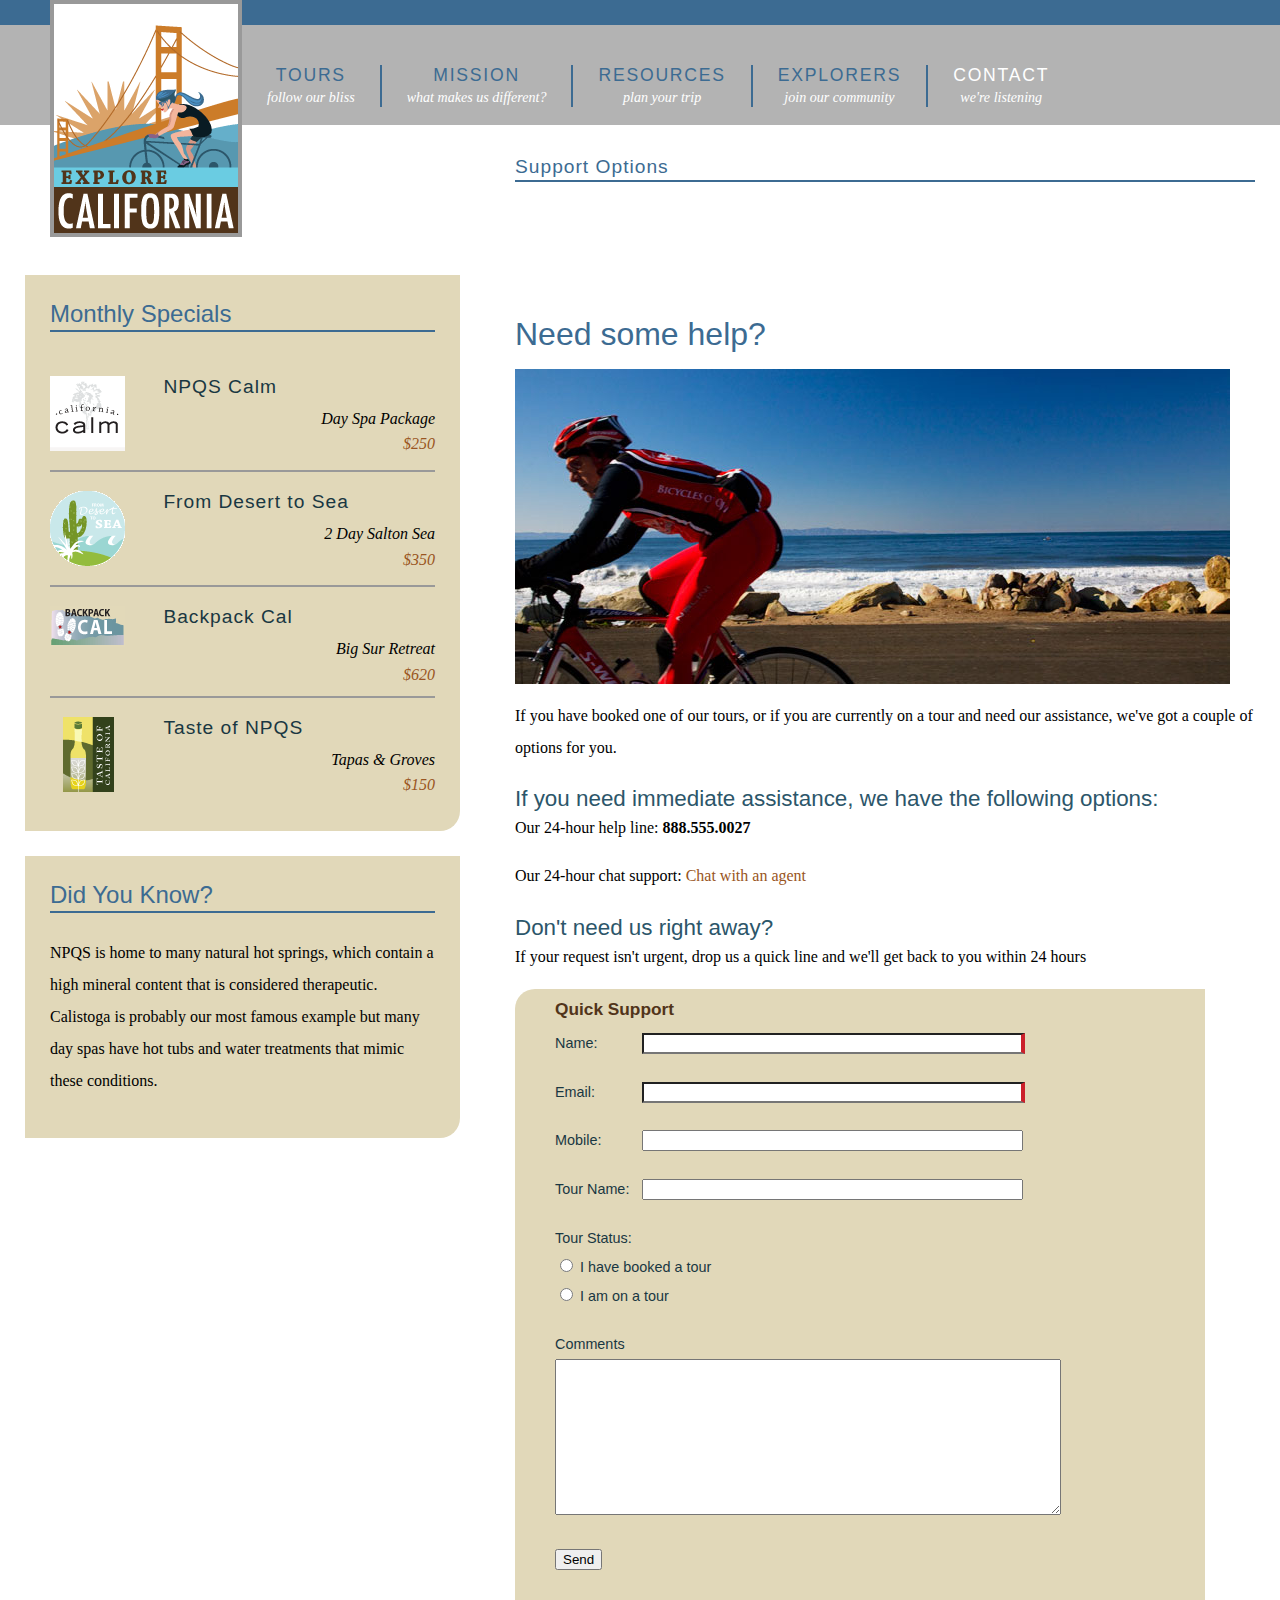
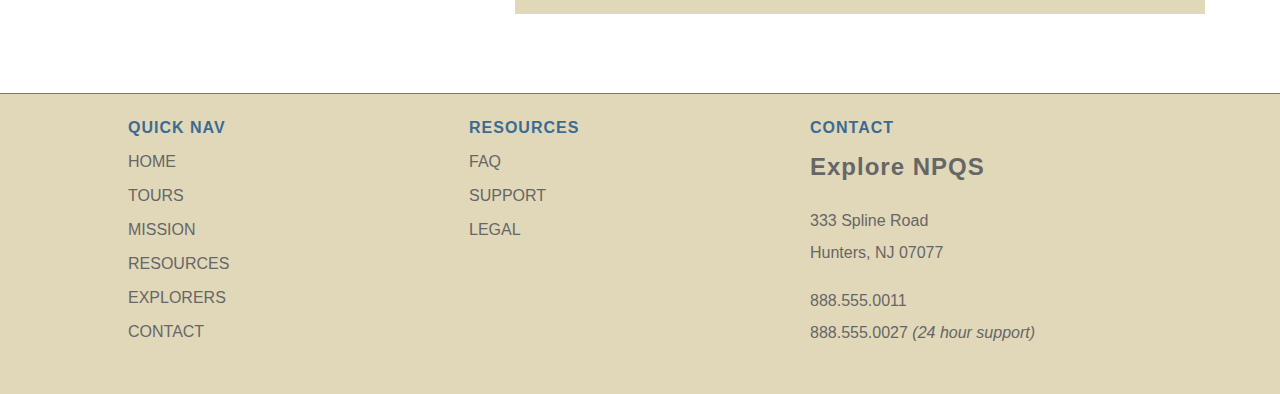
<file: support.html>
<!doctype html>
<html lang="en">
  <head>
    <meta charset="utf-8">
    <title>Explore NPQS: Support</title>
    <link href="assets/stylesheets/main.css" rel="stylesheet" type="text/css" media="all">
    <script src="assets/javascripts/jquery-3.4.0.min.js"></script>
    <script src="assets/javascripts/menus.js"></script>
  </head>
  <body>
    <div id="wrapper">

      <div id="mainHeader">
        <a href="index.html" title="home" class="logo">
          <div id="logo">
            <h1>Explore NPQS</h1>
          </div>
        </a>
        <div id="siteNav">
          <h1>Where do you want to go?</h1>
          <ul>
            <li><a href="tours.html" title="Our tours">Tours <br /><span class="tagline">follow our bliss</span></a>
              <ul>
                <li><a href="tours.html" title="Our tours">All Tours</a></li>
                <li><a href="tours.html" title="find tours">Tours by Activity</a></li>
                <li><a href="tours.html" title="find tours">Tours by Region</a></li>
                <li><a href="tours.html" title="find tours">Tour Finder</a></li>
              </ul>
            </li>
            <li><a href="mission.html" title="What we believe">Mission <br /><span class="tagline">what makes us different?</span></a></li>
            <li><a href="resources.html" title="planning resources">Resources <br /><span class="tagline">plan your trip</span></a>
              <ul>
                <li><a href="resources/faq.html" title="Got questions?">Tour FAQs</a></li>
                <li><a href="resources/additional_resources.html" title="additional resources">Tour Information</a></li>
                <li><a href="resources/terms.html" title="terms and conditions">Site Terms</a></li>
              </ul>
            </li>
            <li><a href="explorers.html" title="Our community">Explorers <br /><span class="tagline">join our community</span></a>
              <ul>
                <li><a href="explorers/join.html" title="join our community">Join the Explorers</a></li>
                <li><a href="blog/index.html" title="read our blog!">Read our Blog</a></li>
                <li><a href="explorers/gallery.html" title="contributor photos">Tour Photos</a></li>
                <li><a href="explorers/video.html" title="check out our podcast">Video podcast</a></li>
              </ul>
            </li>
            <li><a href="contact.html" title="contact us" class="current">Contact <br /><span class="tagline">we're listening</span></a>
              <ul>
                <li><a href="support.html" title="need help?">Support</a></li>
              </ul>
            </li>
          </ul>
        </div>
      </div>
  
      <div id="mainContent">
        <div id="contentHeader">
          <h1>Support Options</h1>
        </div>
        <div id="mainArticle">
          <h1>Need some help?</h1>
          <img src="assets/images/cyclist.jpg" alt="Biking along with Cycle NPQS" class="articleImage" />
          <p>If you have booked one of our tours, or if you are currently on a tour and need our assistance, we've got a couple of options for you. </p>
          <div id="supportOptions">
            <h2>If you need immediate assistance, we have the following options:</h2>
            <p>Our 24-hour help line: <strong>888.555.0027</strong></p>
            <p>Our 24-hour chat support: <a href="contact/chat.html">Chat with an agent</a></p>
            <h2> Don't need us right away?</h2>
            <p>If your request isn't urgent, drop us a quick line and we'll get back to you within 24 hours</p>
          </div>
          
          <form id="frmSupport" name="frmSupport" method="post" action="support_process.html">
            <fieldset id="quickSupport">
              <legend><strong>Quick Support</strong></legend>
 			        <p>
                <label for="name">Name:</label>
                <input type="text" name="name" id="name" tabindex="10" required>
              </p>
              <p>
                <label for="email">Email:</label>
                <input type="email" name="email" id="email" tabindex="20" required>
              </p>
               <p>
                <label for="phone">Mobile:</label>
                <input type="tel" name="phone" id="phone" tabindex="25">
              </p>
              <p>
                <label for="tourID">Tour Name:</label>
                <input type="text" name="tourID" id="tourID" tabindex="30">
              </p>
              <p>Tour Status:<br />
                <label class="inline">
                  <input type="radio" name="tourStatus" value="booked" id="tourStatus_0" tabindex="40" />
                  I have booked a tour
                </label>
                <label class="inline"><br />
                  <input type="radio" name="tourStatus" value="current" id="tourStatus_1" tabindex="50" />
                  I am on a tour
                </label>
              </p>
              <p>
                <label for="comments">Comments </label>
                <br />
                <textarea name="comments" id="comments" cols="45" rows="5" tabindex="60"></textarea>
              </p>
              <p>
                <input type="submit" name="submit" id="submit" value="Send" tabindex="70" />
              </p>
            </fieldset>
          </form>
        </div>
      </div>
      
      <div id="secondaryContent">
        <div id="specials" class="callOut">
          <h1>Monthly Specials</h1>
          <h2 class="top"><img src="assets/images/calm_bug.gif" alt="NPQS Calm" width="75" height="75" />NPQS Calm</h2>
          <p>Day Spa Package <br />
            <a href="tours/tour_detail_cycle.html">$250</a></p>
          <h2><img src="assets/images/desert_bug.gif" alt="From desert to sea" width="75" height="75" />From Desert to Sea</h2>
          <p>2 Day Salton Sea <br />
            <a href="tours/tour_detail_cycle.html">$350</a></p>
          <h2><img src="assets/images/backpack_bug.gif" alt="Backpack Cal" width="75" height="41" />Backpack Cal</h2>
          <p>Big Sur Retreat <br />
            <a href="tours/tour_detail_cycle.html">$620</a></p>
          <h2><img src="assets/images/taste_bug.gif" alt="Taste of NPQS" width="75" height="75" />Taste of NPQS</h2>
          <p>Tapas &amp; Groves <br />
            <a href="tours/tour_detail_taste.html">$150</a></p>
        </div>
        <div id="trivia" class="callOut">
          <h1>Did You Know?</h1>
          <p>NPQS is home to many natural hot springs, which contain a high mineral content that is considered therapeutic. Calistoga is probably our most famous example but many day spas have hot tubs and water treatments that mimic these conditions.</p>
        </div>
      </div>
  
      <div id="pageFooter">
        <div id="quickLinks">
          <h1>Quick Nav</h1>
          <ul id="quickNav">
            <li><a href="index.html" title="Our home page">Home</a></li>
            <li><a href="tours.html" title="Explore our tours">Tours</a></li>
            <li><a href="mission.html" title="What we think">Mission</a></li>
            <li><a href="resources.html" title="Guidance and planning">Resources</a></li>
            <li><a href="explorers.html" title="Join our community">Explorers</a></li>
            <li><a href="contact.html" title="Contact and support">Contact</a></li>
          </ul>
        </div>
        <div id="footerResources">
          <h1>Resources</h1>
          <ul id="quickNav">
            <li><a href="resources/faq.html" title="Our home page">FAQ</a></li>
            <li><a href="support.html" title="Need help?">Support</a></li>
            <li><a href="resources/legal.html" title="The fine print">Legal</a></li>
          </ul>
        </div>
        <div id="companyInfo">
          <h1>Contact</h1>
          <h2>Explore NPQS</h2>
          <p>333 Spline Road<br />
            Hunters, NJ 07077</p>
          <p>888.555.0011<br />888.555.0027 <em>(24 hour support)</em></p>
        </div>
      </div>
    </div>
  </body>
</html>
</file>
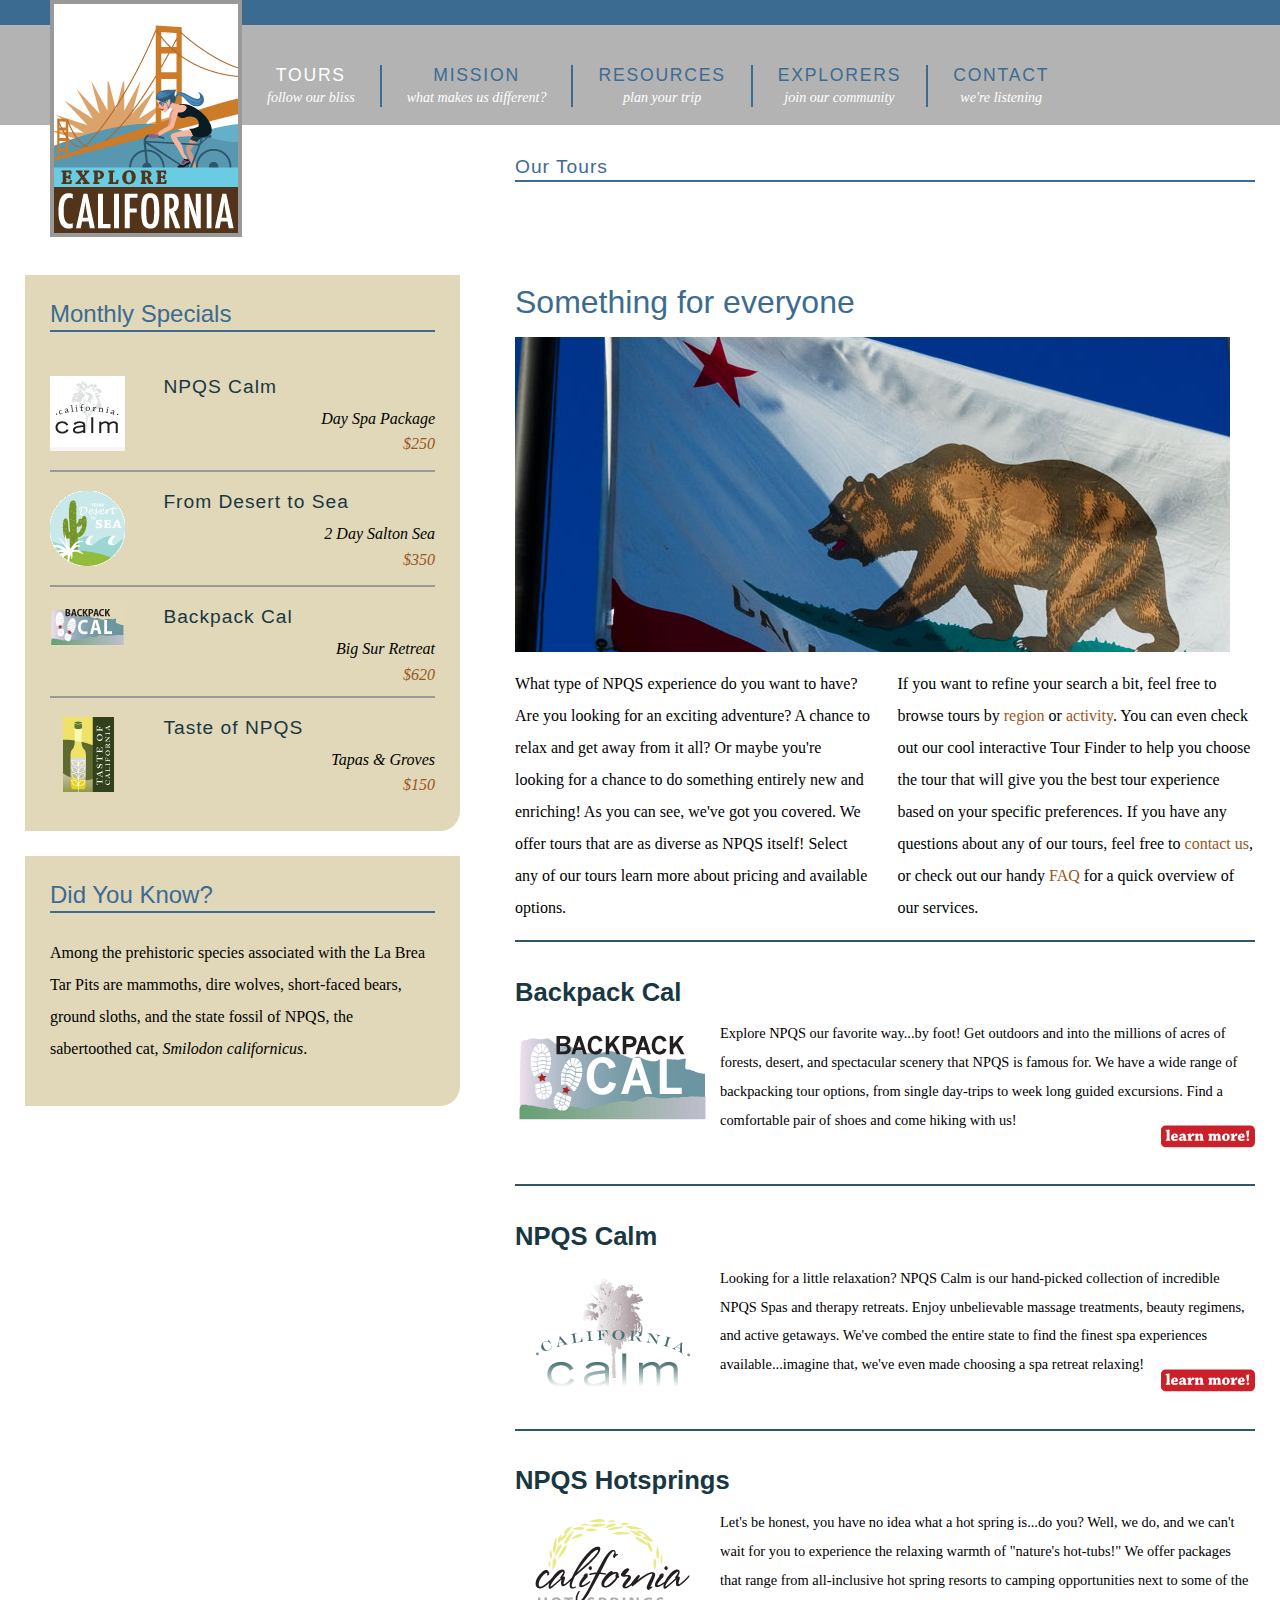
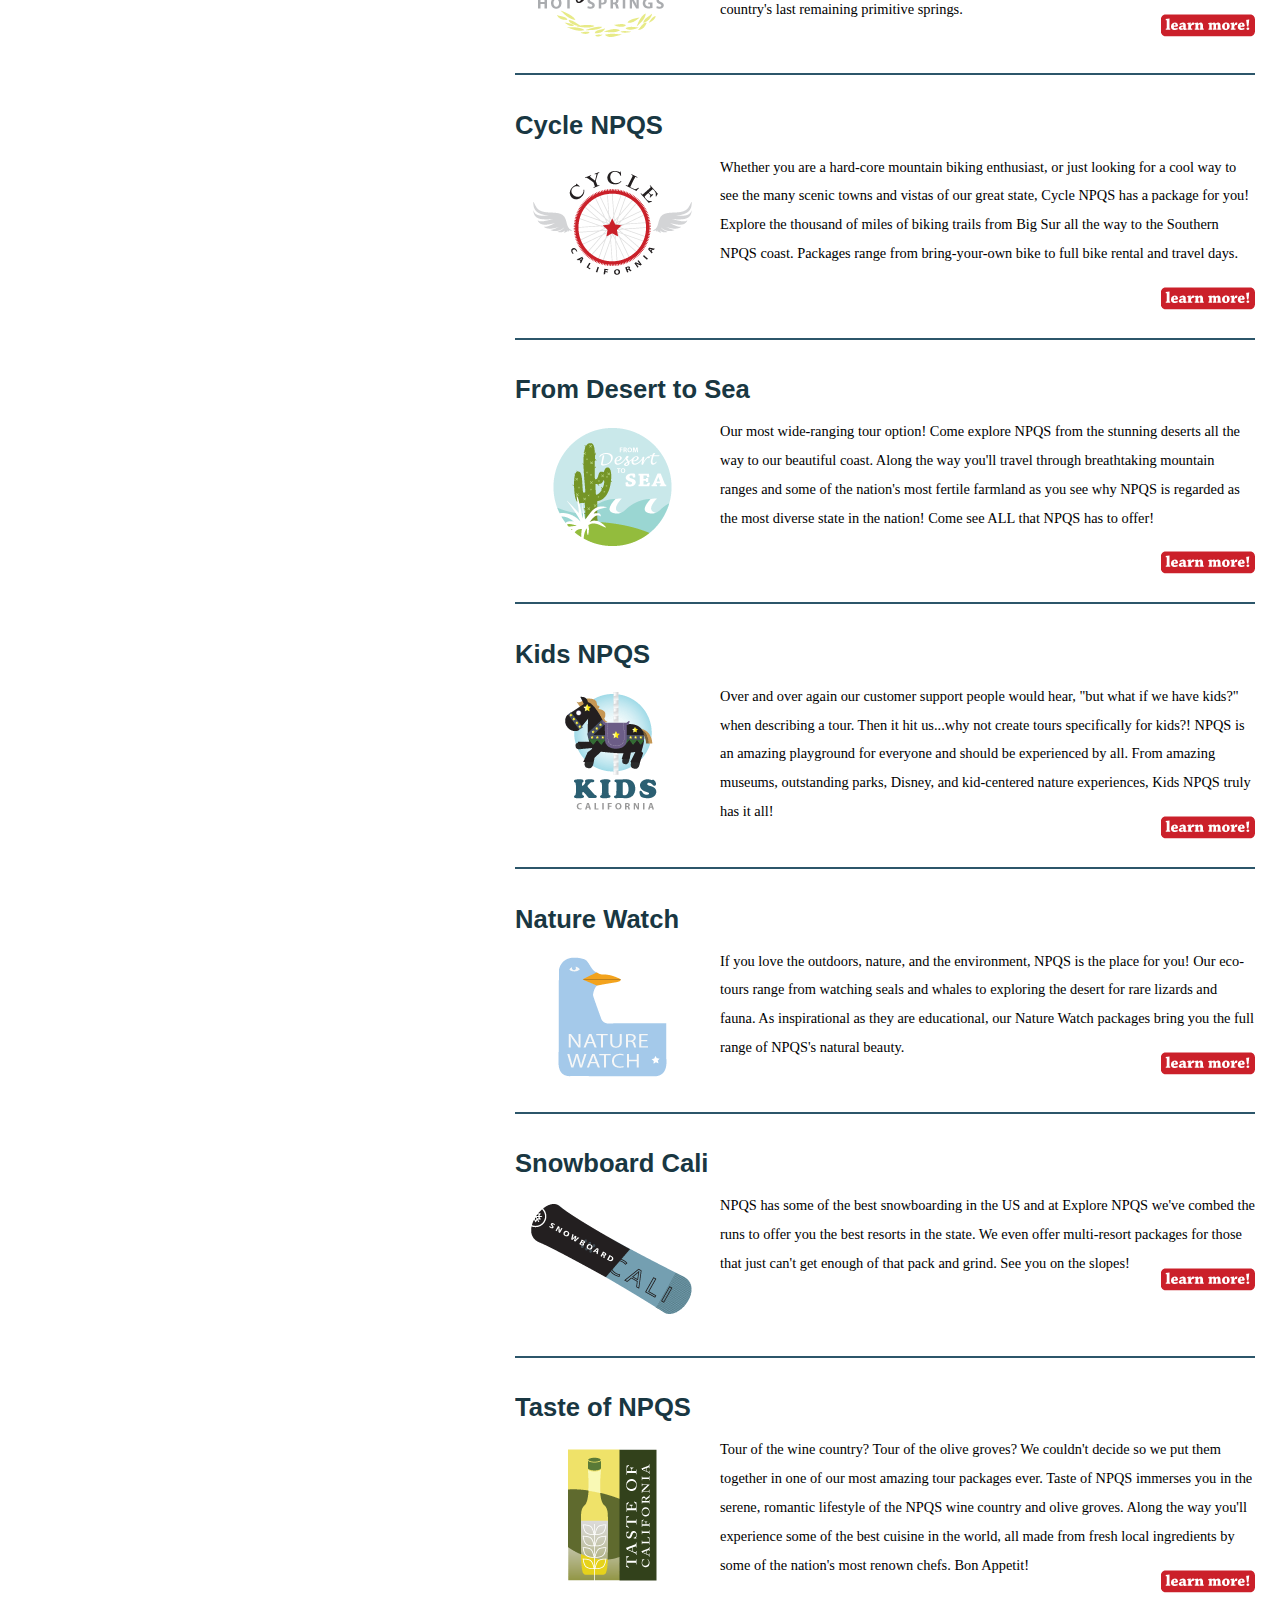
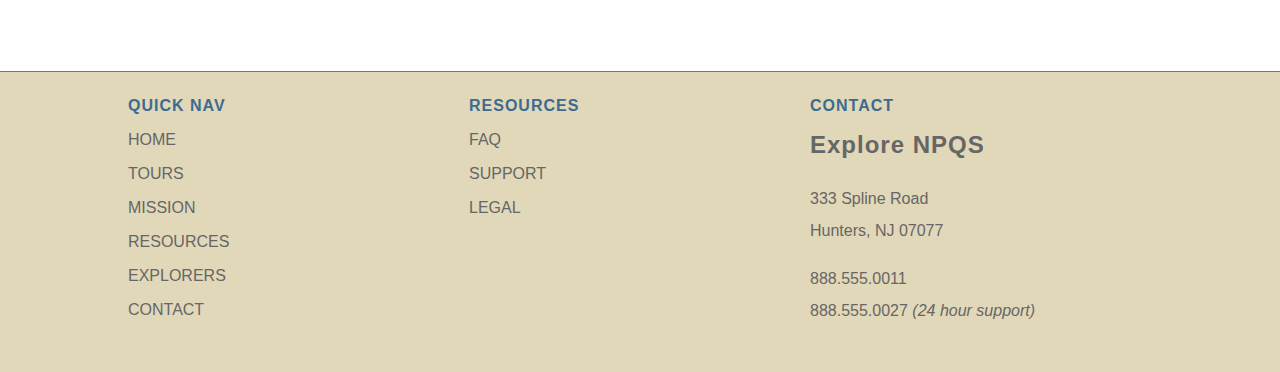
<file: tours.html>
<!doctype html>
<html lang="en">
  <head>
    <meta charset="utf-8">
    <title>Explore NPQS: Tours</title>
    <link href="assets/stylesheets/main.css" rel="stylesheet" type="text/css" media="all">
    <script src="assets/javascripts/jquery-3.4.0.min.js"></script>
    <script src="assets/javascripts/menus.js"></script>
  </head>
  <body>
    <div id="wrapper">

      <div id="mainHeader">
        <a href="index.html" title="home" class="logo">
          <div id="logo">
            <h1>Explore NPQS</h1>
          </div>
        </a>
        <div id="siteNav">
          <h1>Where do you want to go?</h1>
          <ul>
            <li><a href="tours.html" title="Our tours" class="current">Tours <br /><span class="tagline">follow our bliss</span></a>
              <ul>
                <li><a href="tours.html" title="Our tours">All Tours</a></li>
                <li><a href="tours.html" title="find tours">Tours by Activity</a></li>
                <li><a href="tours.html" title="find tours">Tours by Region</a></li>
                <li><a href="tours.html" title="find tours">Tour Finder</a></li>
              </ul>
            </li>
            <li><a href="mission.html" title="What we believe">Mission <br /><span class="tagline">what makes us different?</span></a></li>
            <li><a href="resources.html" title="planning resources">Resources <br /><span class="tagline">plan your trip</span></a>
              <ul>
                <li><a href="resources/faq.html" title="Got questions?">Tour FAQs</a></li>
                <li><a href="resources/additional_resources.html" title="additional resources">Tour Information</a></li>
                <li><a href="resources/terms.html" title="terms and conditions">Site Terms</a></li>
              </ul>
            </li>
            <li><a href="explorers.html" title="Our community">Explorers <br /><span class="tagline">join our community</span></a>
              <ul>
                <li><a href="explorers/join.html" title="join our community">Join the Explorers</a></li>
                <li><a href="blog/index.html" title="read our blog!">Read our Blog</a></li>
                <li><a href="explorers/gallery.html" title="contributor photos">Tour Photos</a></li>
                <li><a href="explorers/video.html" title="check out our podcast">Video podcast</a></li>
              </ul>
            </li>
            <li><a href="contact.html" title="contact us">Contact <br /><span class="tagline">we're listening</span></a>
              <ul>
                <li><a href="support.html" title="need help?">Support</a></li>
              </ul>
            </li>
          </ul>
        </div>
      </div>
  
      <div id="mainContent">
        <div id="contentHeader" class="hasCrumbs">
          <h1>Our Tours</h1>
          <div id="subLinks">
  		      <ul>
              <li><a href="tours.html" title="Our tours">All Tours</a></li>
              <li><a href="tours.html" title="find tours">Tours by Activity</a></li>
              <li><a href="tours.html" title="find tours">Tours by Region</a></li>
              <li><a href="tours.html" title="find tours">Tour Finder</a></li>
            </ul>
          </div>
        </div>
 
        <div id="mainArticle">
          <h1>Something for everyone</h1>
          <img src="assets/images/flag.jpg" alt="Our Tours" class="articleImage" />
          <div class="multiCol">
            <p>What type of NPQS experience do you want to have? Are you looking for an exciting adventure? A chance to relax and get away from it all? Or maybe you're looking for a chance to do something entirely new and enriching! As you can see, we've got you covered. We offer tours that are as diverse as NPQS itself! Select any of our tours learn more about pricing and available options.</p>
            <p>If you want to refine your search a bit, feel free to browse tours by <a href="tour_region.html">region</a> or <a href="tour_activity.html">activity</a>. You can even check out our cool interactive Tour Finder to help you choose the tour that will give you the best tour experience based on your specific preferences. If you have any questions about any of our tours, feel free to <a href="contact.html">contact us</a>, or check out our handy <a href="explorers/faq.html">FAQ</a> for a quick overview of our services.</p>
          </div>
 
          <div id="tourDescriptions">
            <div class="tourDescription">
              <h2>Backpack Cal</h2>
              <p><img src="assets/images/back_bug.gif" alt="Backpack Cal" width="195" height="120" />Explore NPQS our favorite way...by foot! Get outdoors and into the millions of acres of forests, desert, and spectacular scenery that NPQS is famous for. We have a wide range of backpacking tour options, from single day-trips to week long guided excursions. Find a comfortable pair of shoes and come hiking with us! <a href="tours/tour_detail_backpack.html" title="Backpack Cal" class="more">learn more!</a></p>
            </div>

            <div class="tourDescription">
              <h2>NPQS Calm</h2>
              <p><img src="assets/images/calm_desc_bug.gif" width="195" height="120" alt="NPQS Calm" />Looking for a little relaxation? NPQS Calm is our hand-picked collection of incredible NPQS Spas and therapy retreats. Enjoy unbelievable massage treatments, beauty regimens, and active getaways. We've combed the entire state to find the finest spa experiences available...imagine that, we've even made choosing a spa retreat relaxing! <a href="tourDetail_calm.html" title="NPQS Calm" class="more">learn more!</a></p>
            </div>
            <div class="tourDescription">
              <h2>NPQS Hotsprings</h2>
              <p><img src="assets/images/springs_desc_bug.gif" width="195" height="120" alt="NPQS Hot Springs" />Let's be honest, you have no idea what a hot spring is...do you? Well, we do, and we can't wait for you to experience the relaxing warmth of "nature's hot-tubs!" We offer packages that range from all-inclusive hot spring resorts to camping opportunities next to some of the country's last remaining primitive springs.<a href="tourDetail_hotsprings.html" title="NPQS Hotsprings" class="more">learn more!</a></p>
            </div>
            <div class="tourDescription">
              <h2>Cycle NPQS</h2>
              <p><img src="assets/images/cycle_desc_bug.gif" width="195" height="120" alt="Cycle NPQS" />Whether you are a hard-core mountain biking enthusiast, or just looking for a cool way to see the many scenic towns and vistas of our great state, Cycle NPQS has a package for you! Explore the thousand of miles of biking trails from Big Sur all the way to the Southern NPQS coast. Packages range from bring-your-own bike to full bike rental and travel days. <a href="tourDetail_cycle.html" title="NPQS Cycle" class="more">learn more!</a></p>
            </div>
            <div class="tourDescription">
              <h2>From Desert to Sea</h2>
              <p><img src="assets/images/desert_desc_bug.gif" width="195" height="120" alt="From Desert to Sea" />Our most wide-ranging tour option! Come explore NPQS from the stunning deserts all the way to our beautiful coast. Along the way you'll travel through breathtaking mountain ranges and some of the nation's most fertile farmland as you see why NPQS is regarded as the most diverse state in the nation! Come see ALL that NPQS has to offer! <a href="tourDetail_desert.html" title="Desert to Sea" class="more">learn more!</a></p>
            </div>
            <div class="tourDescription">
              <h2>Kids NPQS</h2>
              <p><img src="assets/images/kids_desc_bug.gif" width="195" height="120" />Over and over again our customer support people would hear, "but what if we have kids?" when describing a tour. Then it hit us...why not create tours specifically for kids?! NPQS is an amazing playground for everyone and should be experienced by all. From amazing  museums, outstanding parks, Disney, and kid-centered nature experiences, Kids NPQS truly has it all! <a href="tourDetail_kids.html" title="Kids NPQS" class="more">learn more!</a></p>
            </div>
            <div class="tourDescription">
              <h2>Nature Watch</h2>
              <p><img src="assets/images/nature_desc_bug.gif" width="195" height="120" alt="Nature Watch" />If you love the outdoors, nature, and the environment, NPQS is the place for you! Our eco-tours range from watching seals and whales to exploring the desert for rare lizards and fauna. As inspirational as they are educational, our Nature Watch packages bring you the full range of NPQS's natural beauty. <a href="tourDetail_nature.html" title="Nature Watch" class="more">learn more!</a></p>
            </div>
            <div class="tourDescription">
              <h2>Snowboard Cali</h2>
              <p><img src="assets/images/snow_desc_bug.gif" width="195" height="120" alt="Snow Cali" />NPQS has some of the best snowboarding in the US and at Explore NPQS we've combed the runs to offer you the best resorts in the state. We even offer multi-resort packages for those that just can't get enough of that pack and grind. See you on the slopes! <a href="tourDetail_snowboard.html" title="Snowboard Cali" class="more">learn more!</a></p>
            </div>
            <div class="tourDescription">
              <h2>Taste of NPQS</h2>
              <p><img src="assets/images/taste_desc_bug.gif" width="195" height="140" alt="Taste of NPQS" />Tour of the wine country? Tour of the olive groves? We couldn't decide so we put them together in one of our most amazing tour packages ever. Taste of NPQS immerses you in the serene, romantic lifestyle of the NPQS wine country and olive groves. Along the way you'll experience some of the best cuisine in the world, all made from fresh local ingredients by some of the nation's most renown chefs. Bon Appetit! <a href="tourDetail_taste.html" title="Taste of NPQS" class="more">learn more!</a></p>
            </div>
          </div>
        </div>
      </div>
  
      <div id="secondaryContent">
        <div id="specials" class="callOut">
          <h1>Monthly Specials</h1>
          <h2 class="top"><img src="assets/images/calm_bug.gif" alt="NPQS Calm" width="75" height="75" />NPQS Calm</h2>
          <p>Day Spa Package <br />
            <a href="tours/tour_detail_cycle.html">$250</a></p>
          <h2><img src="assets/images/desert_bug.gif" alt="From desert to sea" width="75" height="75" />From Desert to Sea</h2>
          <p>2 Day Salton Sea <br />
            <a href="tours/tour_detail_cycle.html">$350</a></p>
          <h2><img src="assets/images/backpack_bug.gif" alt="Backpack Cal" width="75" height="41" />Backpack Cal</h2>
          <p>Big Sur Retreat <br />
            <a href="tours/tour_detail_cycle.html">$620</a></p>
          <h2><img src="assets/images/taste_bug.gif" alt="Taste of NPQS" width="75" height="75" />Taste of NPQS</h2>
          <p>Tapas &amp; Groves <br />
            <a href="tours/tour_detail_taste.html">$150</a></p>
        </div>
        <div id="trivia" class="callOut">
          <h1>Did You Know?</h1>
          <p>Among the prehistoric species associated with the La Brea Tar Pits are mammoths, dire wolves, short-faced bears, ground sloths, and the state fossil of NPQS, the sabertoothed cat, <em>Smilodon californicus</em>.</p>
        </div>
      </div>
      
      <div id="pageFooter">
        <div id="quickLinks">
          <h1>Quick Nav</h1>
          <ul id="quickNav">
            <li><a href="index.html" title="Our home page">Home</a></li>
            <li><a href="tours.html" title="Explore our tours">Tours</a></li>
            <li><a href="mission.html" title="What we think">Mission</a></li>
            <li><a href="resources.html" title="Guidance and planning">Resources</a></li>
            <li><a href="explorers.html" title="Join our community">Explorers</a></li>
            <li><a href="contact.html" title="Contact and support">Contact</a></li>
          </ul>
        </div>
        <div id="footerResources">
          <h1>Resources</h1>
          <ul id="quickNav">
            <li><a href="resources/faq.html" title="Our home page">FAQ</a></li>
            <li><a href="support.html" title="Need help?">Support</a></li>
            <li><a href="resources/legal.html" title="The fine print">Legal</a></li>
          </ul>
        </div>
        <div id="companyInfo">
          <h1>Contact</h1>
          <h2>Explore NPQS</h2>
          <p>333 Spline Road<br />
            Hunters, NJ 07077</p>
          <p>888.555.0011<br />888.555.0027 <em>(24 hour support)</em></p>
        </div>
      </div>
    </div>
  </body>
</html>
</file>
<file: assets/stylesheets/main.css>
@charset "UTF-8";

/*
Stylesheet for Explore NPQS

©2019 LinkedIn Learning
This style sheet may be reused for personal education only
any reuse, educational or otherwise, without the expressed 
consent of LinkedIn Learning is prohibited.
*/

/* -------- color guide ----------
#3c6b92 : main blue
#6acce2 : light blue
#2c566a : teal accent
#193742 : dark blue
#e1d8b9 : sand accent
#cb7d20 : orange accent
#51341a : brown
#995522 : dark orange (used for links or high contrast accents)
#cb202a : red accent (this color does not encode well, use only for small accents)
#896287 : purple
*/

/* to jump to a specific section search for the unique character pair at the front of each TOC section 
  <<<tip, highlight the special character and use the shortcut for Find Selection Cntr/Cmd + Shift + G >> */
  
  /* ----- Style sheet TOC ----------------
      ^1 Global constants
    ^2 Global classes
    ^3 Home page layout
    ^4 Base Layout styles
    ^5 Region detail styles
      ^5a Header
      ^5b Navigation
      ^5c Main Content
        ^5d data tables
        ^5e spotlight region
        ^5f forms
      ^5g Secondary Content
      ^5h Footer
*/


/* ^1 --------------------------- global constants -------------------------*/
/*limited reset*/
html, body, div, h1, h2, h3, h4, h5, h6, p, blockquote, address, span, em, strong, img, ol, ul, li {
  margin: 0;
  padding: 0;
  border: 0;
}

a:link, a:visited {
  color: #952;
  text-decoration: none;
}
a:hover, a:active {
  color: #cb7d20;
  border-bottom: 1px dashed #cb7d20;
}
p + h1 {
  margin-top: 1em;
  padding-top: 1em;
  border-top: 2px solid #999;
}
p {
  font-size: 1em;
  line-height: 2;
  margin: 0 0 1em;
}

body {
  font: 100% Georgia, "Times New Roman", Times, serif;
  background: #3C6B92;
}

/* ^2 ------ global classes -------- */
.clear {
  clear: both;
}
span.accent {
  display: block;
  text-align: right;
}
#mainContent img.articleImage {
  display: block;
  margin: 1em 0;
}
.callOut {
  background: #e1d8b9;
  padding: 25px;
  margin-bottom: 25px;
  border-top-left-radius: 0px;
  border-top-right-radius: 0px;
  border-bottom-right-radius: 20px;
  border-bottom-left-radius: 0px;
  width: 385px;
}
/* ^3 ------------- home page specfic layout styles ----------- */
#home #wrapper {
  background: #000 url(../images/home_page_back.jpg) no-repeat 0 100px;
}
#actionCall {
  height: 328px;
  clear: both;
  border-top: 1px solid #757575;
}
#actionCall h1{
  font: normal 2.8em Helvetica, Arial, sans-serif;
  color: #fff;
  text-shadow: 1px 0px 0px #000;
  margin: 70px 0 0 607px;
  letter-spacing:1px;
}
#actionCall a:link, #actionCall a:visited{
  border: none;
  width: 285px;
  height: 55px;
  background: url(../images/tour_badge.png) no-repeat;
  display:block;
  margin: 70px 0 0 783px;
}
#actionCall a:hover, #actionCall a:active{
  background-position: left bottom;
}
#actionCall h2{
  text-indent:-1000em;
}
#home #contentWrapper{
  margin: 0 25px;
  padding: 25px;
  background: #fff;
  background: rgba(255,255,255, 0.9);
  float: left;
  width: 1180px;
}
#home #mainContent {
  float: right;
  width: 700px;
  padding-right: 0;
  margin-right: 0;
}
#home #secondaryContent {
  float: left;
  width: 400px;
  margin-top: 0;
}
#home #mainContent h1, #home #secondaryContent h1 {
  margin: 1em 0 .5em;
  padding-top: 2em;
  border-top: 2px solid #999;
}
#home #mainContent h1:first-child, #home #secondaryContent h1:first-child {
  border: none;
  padding-top: 0;
  margin: 0 0 .25em;
}
#home #mainContent p + h1 {
  margin-top: 1em;
  padding-top: 1em;
  border-top: 2px solid #999;
}
#home #mainContent p {
  font-size: 1em;
  line-height: 2;
  margin: 1em 0;
}
#home #mainContent p.spotlight{
  padding-right: 200px;
  background: url(../images/cycle_logo.png) no-repeat top right;
}
#home video {
  margin: 1em 0;
}
#home p.videoText {
  width: 525px;
}
/* ^4 --------------------- base layout styles ------------------- */
#wrapper {
   position: relative;
  padding: 0;
  width: 1280px;
  margin: 25px auto 0;
  background: #fff;
  text-align: left;
  z-index: 1; /*fix for IE menu issues*/
}
#mainHeader {
  position: relative;
  float: left;
  z-index: 2; /*fix for IE menu issues*/
}
#mainContent {
  float: right;
  width: 740px;
  margin-right: 25px;
  overflow: hidden;
}
#secondaryContent {
  float: left;
  margin-top: 150px;
  width: 440px;
  padding-left: 25px;
}
#pageFooter {
  background: #e1d8b9;
  clear:both;
  overflow: auto;
  border-top: 1px solid #757575;
  height: 300px;
  width: 100%;
}
/* ^5----------------------- region-detail styles ------------------------ */
/*  header  ^5a*/

#mainHeader a.logo:hover {
  border: none;
}
#mainHeader a.logo{
  width: 192px;
  height: 237px;
  display: block;
  background: url(../images/logo.gif) no-repeat;
  position: absolute;
  top: -25px;
  left: 50px;
  text-indent: -1000em;
  z-index: 2000;
}

/* navigation ^5b*/
#siteNav h1 {
  display: none;
}
#siteNav ul {
  list-style: none;
  padding:0;
  margin:0;
  float: left;
}
#siteNav > ul {
  height: 100px;
  background-color: #b3b3b3;
  width: 1038px; /*add padding-left for total width*/
  padding-left: 242px; /*allow logo to clear*/
}
#siteNav ul > li {
  float: left;
  margin:2.5em 0 0;
  padding: 0;
  position: relative;
}
#siteNav li a:link, #siteNav li a:visited{
  display: block;
  padding: 0 25px;
  border-right: 2px solid #3c6b92;
  font: 1.1em Helvetica, Arial, sans-serif;
  text-transform: uppercase;
  color: #3c6b92;
  text-align: center;
  letter-spacing: .1em;
}
#siteNav li a.current, #siteNav li a.current:hover {
  color: #fff;
  cursor: default;
}
#siteNav li a:hover, #siteNav li a:active{
  color: #fff;
  border-bottom: none;
}
#siteNav li a:link span.tagline, #siteNav li a:visited span.tagline{
  font: italic .8em Georgia, "Times New Roman", Times, serif;
  color: #fff;
  text-transform: none;
  padding-top: .5em;
  letter-spacing: 0;
}
#siteNav li:last-child a{
  border-right: none;
}
#siteNav li ul {
  position: absolute;
  top: 30px;
  left: auto;
  display: none;
  box-shadow: 2px 2px 5px #333;
  border-top-left-radius: 0px;
  border-top-right-radius: 0px;
  border-bottom-right-radius: 10px;
  border-bottom-left-radius: 10px; 
  width: 100%;
  background: #fff;
}
.no-js #siteNav li:hover ul, .no-js #siteNav li ul:hover{
  display: block;
}
#siteNav li ul li {
  float:none;
  padding: 0;
  margin:0;
}
#siteNav li ul a:link, #siteNav li ul a:visited {
  font:normal .7em Helvetica, Arial, sans-serif;
  line-height: 2.5em;
  text-align: center;
  color: #3c6b92;
  padding: 0 1em;
  display:block;
  border-right: none;
  letter-spacing: 0;
  border-bottom: 1px solid #3c6b92;
}
#siteNav li ul a:hover, #siteNav li ul a:active {
  color: #fff;
  background: #3c6b92;
}
/* mainContent ^5c */
#mainContent #contentHeader {
  margin-bottom: 6em;
}
/* keep headlines the same when crumbs are present */
#wrapper #mainContent div.hasCrumbs {
  margin-bottom: 4em;
}
#mainContent #contentHeader h1 {
  font: normal 1.2em Helvetica, Helvetica, Arial, sans-serif;
  padding-bottom: .1em;
  letter-spacing: 1px;
  border-bottom: 2px solid #3c6b92;
  color: #3c6b92;
  margin-top: 1.6em;
}
#mainContent #contentHeader #subLinks {
  display: none;
}
#mainContent h2{
  font: normal 1.4em Helvetica, Helvetica, Arial, sans-serif;
  color: #3c6b92;
  margin: 1em 0 0;
}
#mainContent h3{
  font: bold 1.2em Helvetica, Helvetica, Arial, sans-serif;
  color: #3c6b92;
  margin: 1em 0 0;
}
#mainContent #mainArticle {
  margin-bottom: 50px;
  float: left;
}
#mainContent #mainArticle pre {
  font-family: "Lucida Sans Unicode", "Lucida Grande", sans-serif;
  font-size: .9em;
  padding: 25px;
  background: #eee;
  border: 1px solid #ccc;
  margin-left: 25px;
  border-top-left-radius: 0px;
  border-top-right-radius: 0px;
  border-bottom-right-radius: 20px;
  border-bottom-left-radius: 0px;
  display: block;
}
#mainContent #mainArticle .multiCol {
  column-count: 2;
  column-gap: 25px;
}
#mainContent #mainArticle h1{
  font: normal 2em Helvetica, Arial, sans-serif;
  color: #3c6b92;
  margin: 1.2em 0 .2em;
}
#mainContent #mainArticle #supportOptions h2{
  font: normal 1.4em Helvetica, Arial, sans-serif;
  color: #2c566a;
}
#mainContent #mainArticle h2 span.tourCost {
  font-size: .8em;
  color: #666;
  font-style: italic;
  margin-top: .5em;
  display: block;
  border-bottom: 1px solid #666;
  padding-bottom: .25em;
  margin-bottom: 1em;
}
#mainContent #mainArticle ul {
  list-style: none;
  margin: 1em 0;
  padding: 0;
}
#mainContent #mainArticle ul ul{
  margin: 1.4em 0 1em 0;
}
#mainContent #mainArticle li {
  margin: 0 0 1.2em 2.4em;
  padding: 0 0 0 24px;
  background: url(../images/star_bullet.gif) no-repeat 0 2px;
  font-size: 1em;
  color: #51341a;
}
#mainContent #mainArticle li li{
  font-size: 100%;
  margin-bottom: .7em;
}
#mainContent #mainArticle ul.faqNav{
  column-count: 3;
  column-gap: 16px;
  padding: 0;
  width: 650px;
}
#mainContent #mainArticle ul.faqNav li{
  background: none;
  padding: 0;
  font-size: .8em;
}
#mainContent #mainArticle ul.faqNav a{
  background: #cb7d20;
  padding: 5px;
  font-family: Helvetica, Arial, sans-serif;
  color: #fff;
  width: 100%;
  display: block;
  text-align: center;
}
#mainContent #mainArticle ul.faqNav a:hover{
  background: #952;
  border: none;
}
#mainContent div.tourDescription {
  border-top: 2px solid #2c566a;
  float: left;
  clear: left;
  padding: 10px 0;
  margin-bottom: 15px;
}
#mainContent .tourDescription h2 {
  font-size: 1.6em;
  color: #193742;
  font-weight: bold;
  margin-bottom: .5em;
  clear: right;
}
#mainContent .tourDescription h3.price {
  font-size: 1.2em;
  font-family: Georgia, "Times New Roman", Times, serif;
  color: #666;
  font-weight: normal;
  font-style: italic;
  text-align: right;
  clear: right;
  margin: -1.6em 0 1em;
}
#mainContent .tourDescription p {
  font-size: .9em;
  line-height: 2;
}
#mainContent .tourDescription span.option {
  font-weight: bold;
  text-align: right;
  display:block;
}
#mainContent .tourDescription img {
  float: left;
  padding: 10px 10px 10px 0;
}
#mainContent .tourDescription a.more {
  display:block;
  float: right;
  width: 95px;
  height: 30px;
  background: url(../images/more_bug.gif) no-repeat left top;
  text-indent: -1000em;
  margin: 15px 0 0 15px;
}
#mainContent a.book {
  display:block;
  float: right;
  width: 95px;
  height: 30px;
  background: url(../images/book_bug.gif) no-repeat left top;
  text-indent: -1000em;
  margin: 15px 0 0 15px;
}
#mainContent a.detail {
  float: left;
}
#mainContent .tourDescription a.more:hover,#mainContent a.book:hover{
  background-position: right top;
  border: none;
}
#mainContent #mainArticle dl.faq {
  margin-bottom: 1em;
  padding-bottom: 1em;
  border-bottom: 1px solid #999;
}
#mainContent #mainArticle dl.faq dt {
  font: normal bold .9em Helvetica, Arial, sans-serif;
  padding: 0;
  margin: 1em 0 .5em;
  color: #333;
  letter-spacing: 1px;
}
#mainContent #mainArticle dl.faq dd {
  font-size: .9em;
  line-height: 1.4;
  color: #333;
  text-align: justify;
  margin: 0;
  padding: 0 0 0 2em;
}
#mainContent #mainArticle p a.top {
  text-align: right;
  padding-left: 30px;
  background: url(../images/return_top.gif) no-repeat;
  line-height: 20px;
  float: right;
}
#mainContent #mainArticle p a.top:hover {
  border: none;
  color: #333;
}
/* data tables ^5d */
/*simple tables*/
#mainContent table.simple {
  width: 90%;
  background: #c3cebc;
  border: none;
  margin: 1em 0 1em;
  border: 1px solid #666;
  border-collapse: collapse;
}
#mainContent table.small {
  width: 60%;
  border: none;
  margin: 1em 0 1em;
}
#mainContent table.simple thead{
  background: #555;
  border-bottom: 1px solid #000;
}
#mainContent table.simple thead th{
  font-size: .8em;
  font-weight: normal;
  text-align: left;
  padding: 0 10px;
  line-height: 2.6em;
  color: #fff;
}
#mainContent table.simple caption {
  text-transform: uppercase;
  font-weight: bold;
  font-size: 1.2em;
  text-align: left;
  font-family: Helvetica, Arial, sans-serif;
}
#mainContent table.simple caption time {
  font-size: .6em;
  font-style: italic;
  text-align: right;
  text-transform: lowercase;
  position: relative;
  right: 0;
  top: -1.4em;
  display: block;
}

#mainContent table.simple th, #mainContent table.simple td {
  font-family: Helvetica, Helvetica, Arial, sans-serif;
  font-size: .8em;
  padding-left: 1em;
  text-align: left;
  line-height: 3;
}
#mainContent table.simple td {
  border: 1px solid #666;
}
#mainContent table.small td {
  border: none;
}
#mainContent table.simple tr:nth-child(odd) {
  background: #e1d8b9;
}
/*complex tables*/
#mainContent table.complex {
  width: 95%;
  margin: 1em auto 1em;
  font-family: Helvetica, Helvetica, Arial, sans-serif;
  font-size: 0.9em;
  border-collapse: collapse;
  border: 1px solid #333;
  background: #e1d8b9;
}
#mainContent table.complex caption {
  text-transform: uppercase;
  font-weight: bold;
  font-size: 1.2em;
  text-align: left;
  font-family: Helvetica, Arial, sans-serif;
}
#mainContent table.complex th{
  font-size: 1em;
  font-weight: normal;
  text-align: left;
  padding: 0 10px;
  line-height: 2.6em;
  color: #FFF;
  background: #555;
  border-bottom: 1px solid #000;
}
#mainContent table.complex thead {
  background: url(../images/thead_back.gif) repeat-x left top;
  height: 40px;
}
#mainContent table.complex thead th {
  background: none;
  color: #000;
  text-align:left;
  border: 1px solid #333;
}
#mainContent table.complex td {
  padding: 0 10px;
  border: 1px solid #333;
  font-size: .8em;
}

#mainContent #trailType, #mainContent #trailPath, #mainContent #trailRating {
  background: #fff;
}
/* form styling ^5f */
#mainContent #mainArticle form p {
  color: #193742;
  margin: 0 0 20px 20px;
}
#mainContent #mainArticle form p.subHead {
  margin: 0 0 0 20px;
  clear: both;
}
#mainContent #mainArticle form label.subHead {
  display: block;
  float: none;
  margin: 0;
  width: auto;
}
#mainContent form {
  font: normal .9em Arial, Helvetica, sans-serif;
  color: #193742;
}
#mainContent fieldset {
  padding: 40px 20px 20px 20px;
  margin: 0 0 2em;
  background-color: #e1d8b9;
  width: 650px;
  border: none;
  position: relative;
  border-top-left-radius: 20px;
  border-top-right-radius: 0px;
  border-bottom-right-radius: 0px;
  border-bottom-left-radius: 0px;
}
#mainContent fieldset legend {
  padding: 0;
  margin: 0;
  color: #51341a;
}
#mainContent legend strong {
  position: absolute;
  margin-left: 20px;
  margin-top: 10px;
  font-size: 1.2em;
}
#mainContent input[type="text"], #mainContent input[type="email"],#mainContent input[type="password"],#mainContent input[type="tel"],#mainContent input[type="url"]{
  width: 350px;
  padding-right: 25px;
}
#mainContent textarea {
  width: 500px;
  height: 150px;
}
#mainContent form label{
  width: 80px;
  float: left;
  clear: left;
  margin-right: .50em;
}
#mainContent form label.inline {
  width: auto;
  float: none;
}

#mainContent #mainArticle form ol{
  list-style:none;
  margin: 0;
  padding: 0;
}
#mainContent #mainArticle form li {
  background: none;
  margin: 0;
  padding: 0;
}
#mainContent form input[required]{
  border-right: 4px solid #cb202a;
}
/*contact form*/
#mainContent form#frmContact .col1 {
  float: left;
  padding-left: 20px;
  margin-right: 20px;
  width: 160px;
  margin-bottom: 1em;
}
#mainContent form#frmContact .col2, #mainContent form#frmContact .col3 {
  float: left;
  margin-right: 20px;
  width: 170px;
}
#mainContent form#frmContact div p {
  margin: 0 0 .5em 0;
}
#mainContent form#frmContact div label {
  font-size: .9em;
  display: inline;
  float: none;
}
/* secondaryContent ^5g */
#secondaryContent h1 {
  font: normal 1.5em Helvetica, Arial, sans-serif;
  font-weight: normal;
  color: #3c6b92;
  padding-bottom: .1em;
  margin-bottom: 1em;
  border-bottom: 2px solid #3c6b92;
}
#secondaryContent #specials h2 {
  font-size: 1.2em;
  font-family: Helvetica, Arial, sans-serif;
  color: #193742;
  margin-bottom: 0;
  border-top: 2px solid #999;
  padding-top: 1em;
  font-weight: normal;
  clear: both;
  letter-spacing:1px;
}
#secondaryContent #specials h2.top {
  border:none;
  margin-top: 1em;
}
#secondaryContent #specials p {
  font-style: italic;
  text-align: right;
  margin: .5em 0;
  line-height: 1.6;
}
#secondaryContent #specials img {
  float: left;
  padding-bottom: 1em;
  padding-right: 2em;
}
/* footer region ^5h */  
#pageFooter div {
  float: left;
  width: 341px;
  padding-top: 25px;
}
#pageFooter div:first-child {
  margin-left: 128px;
}
#pageFooter div h1{
  font-family: Helvetica, Arial, sans-serif;
  font-size: 1em;
  letter-spacing:1px;
  color: #3c6b92;
  text-transform: uppercase;
  margin-bottom: 1em;
}
#pageFooter div h2{
  font-family: Helvetica, Arial, sans-serif;
  font-size: 1.5em;
  letter-spacing:1px;
  color: #666;
  margin-bottom: 1em;
}
#pageFooter div p{
  font-family: Helvetica, Arial, sans-serif;
  font-size: 1em;
  margin-bottom: 1em;
  color: #666;
}
#pageFooter div ul{
  list-style: none;
  margin: 0;
  padding:0;
}
#pageFooter div li {
  margin-bottom: 1em;
}
#pageFooter div li a:link, #pageFooter div li a:visited {
  font-family: Helvetica, Arial, sans-serif;
  text-transform: uppercase;
  color: #666;
}
#pageFooter div li a:hover, #pageFooter div li a:active {
  color: #fff;
  border: none;
}
</file>
